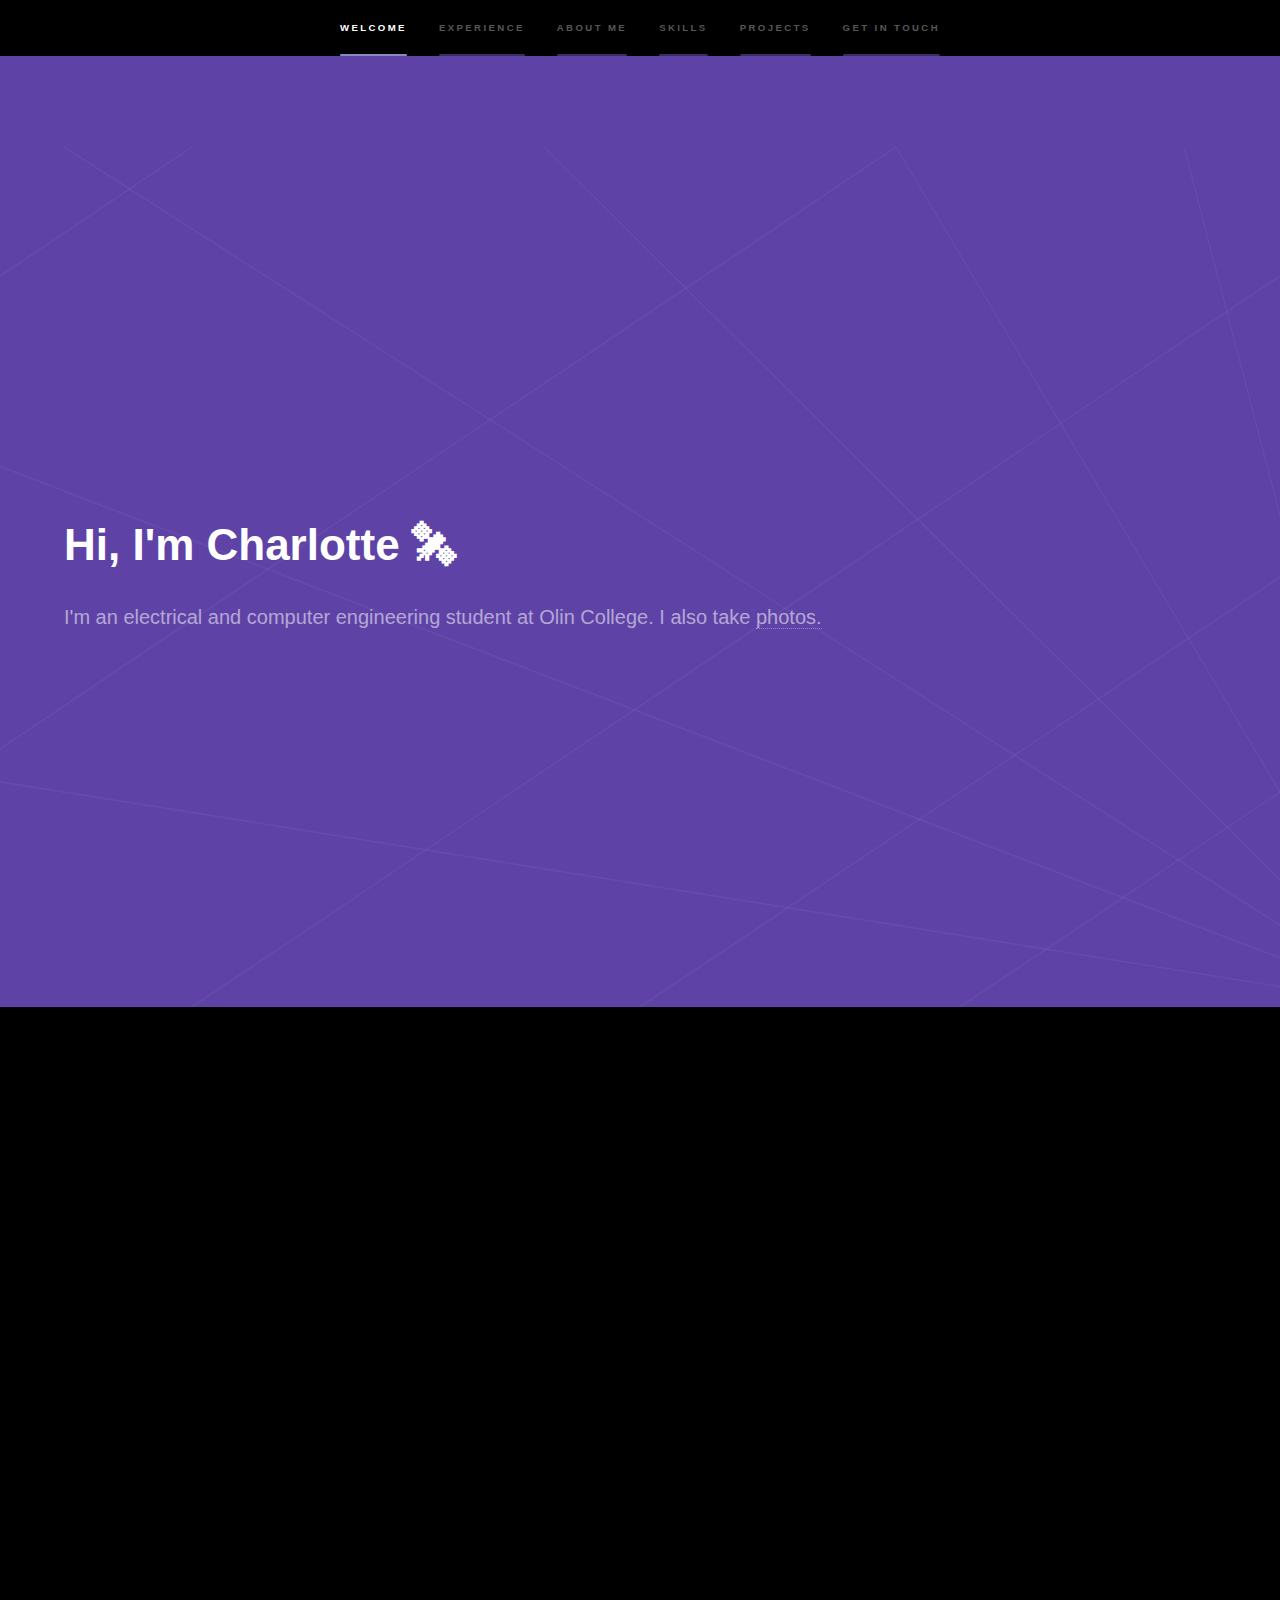
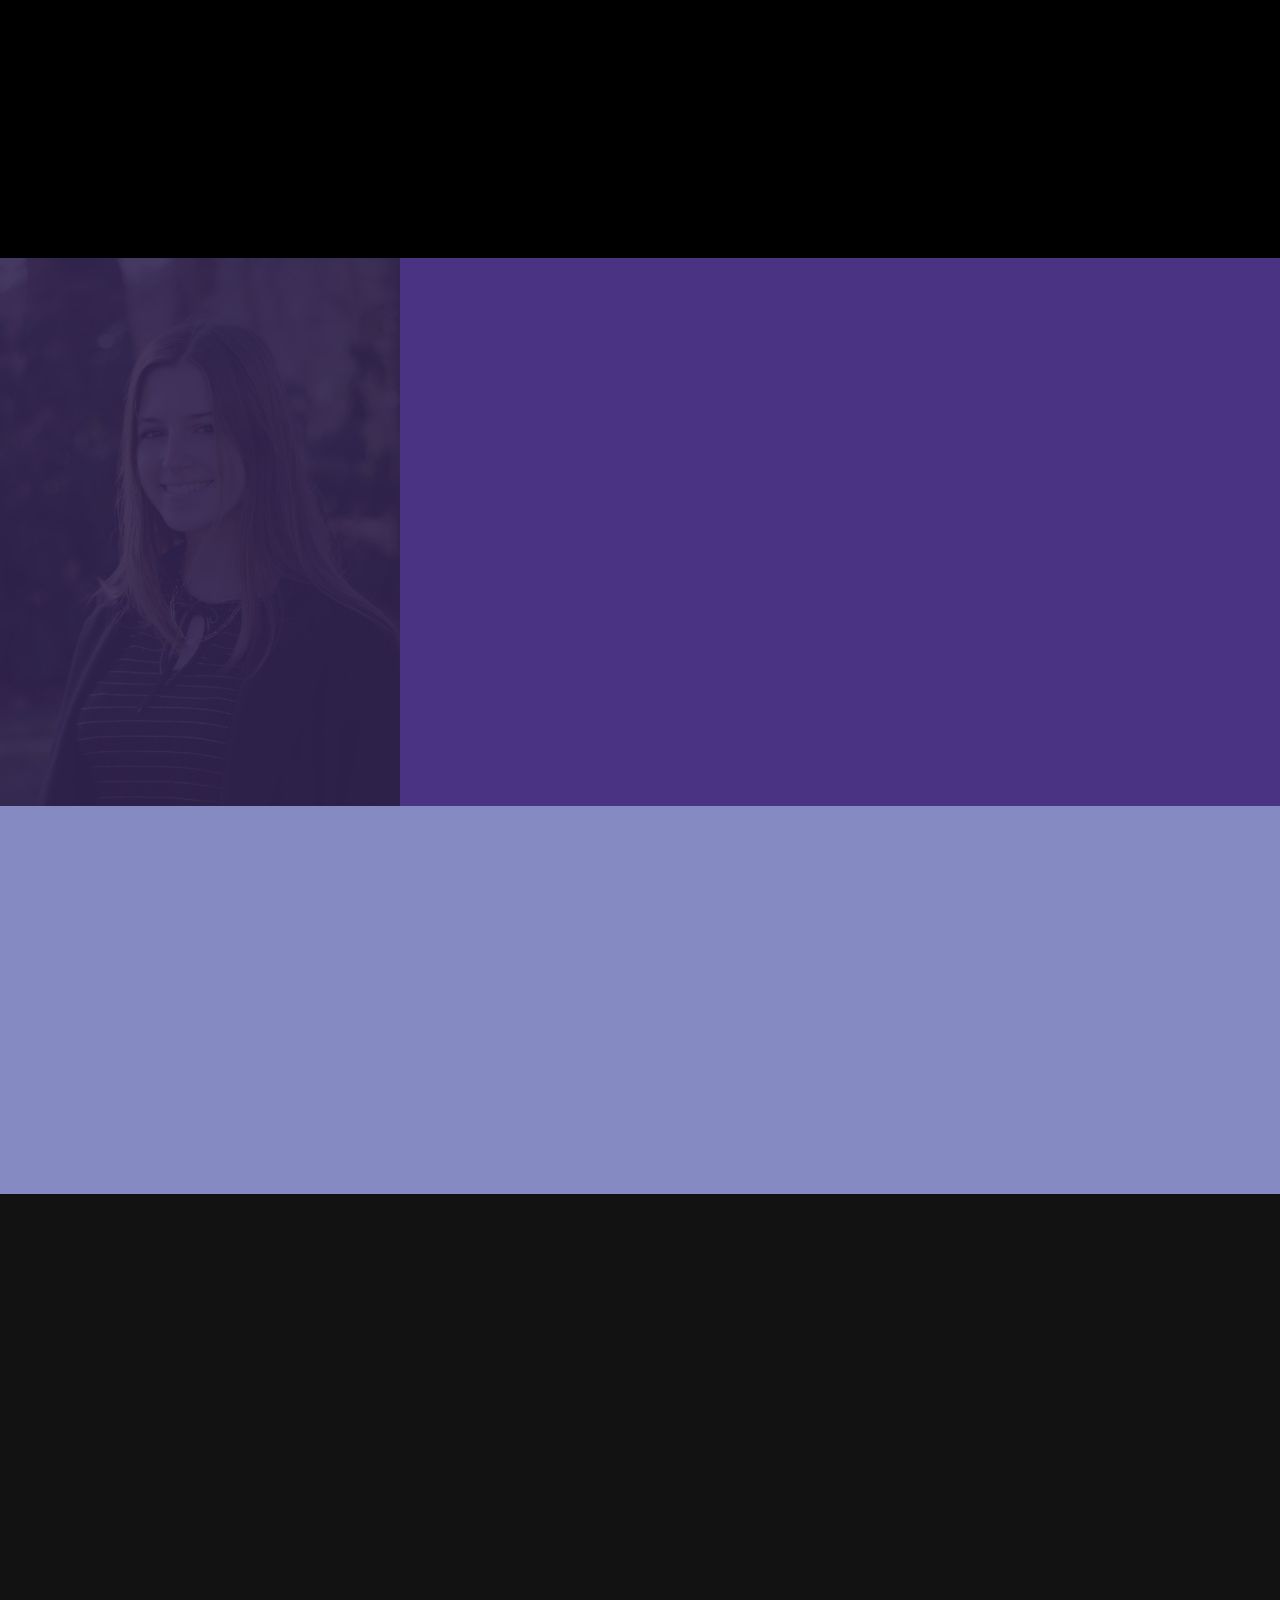
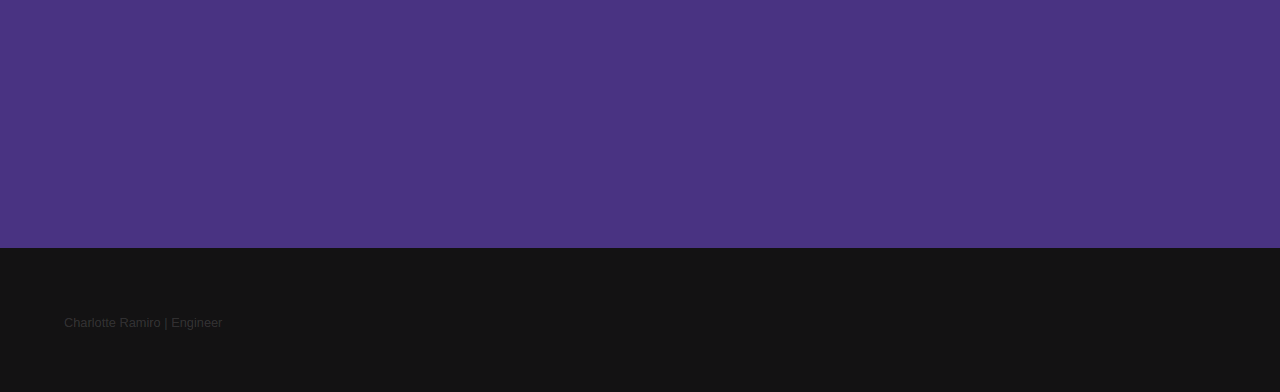
<file: index.html>
<!DOCTYPE HTML>

<!-- TODO
- add new projects
	- dispraille
	- FCC
	- Follow my STEP Journey?
- Remove old projects
- Restructure projects page
- Update resume file -->

<html>
	<head>
		<title>Charlotte Ramiro de Huelbes</title>
		<meta charset="utf-8" />
		<meta name="viewport" content="width=device-width, initial-scale=1, user-scalable=no" />
		<link rel="stylesheet" href="assets/css/main.css" />
		<noscript><link rel="stylesheet" href="assets/css/noscript.css" /></noscript>
	</head>
	<body class="is-preload">
		<!-- Header -->
		<header id="header">
			<a href="index.html" class="title">Charlotte Ramiro</a>
			<nav>
				<ul>
					<li><a href="index.html" class="active">Home</a></li>
					<li><a href="projects.html">Projects</a></li>
					<li><a href="https://cramirophoto.myportfolio.com">Photography</a></li>
				</ul>
			</nav>
		</header>

		<!-- Sidebar -->
			<section id="sidebar">
				<div class="inner">
					<nav>
						<ul>
							<li><a href="#intro">Welcome</a></li>
							<li><a href="#experience">Experience</a></li>
							<li><a href="#aboutme">About me</a></li>
							<li><a href="#skills">Skills</a></li>
							<li><a href="#projects">Projects</a></li>
							<li><a href="#contact">Get in Touch</a></li>
						</ul>
					</nav>
				</div>
			</section>

		<!-- Wrapper -->
			<div id="wrapper">

				<!-- Intro -->
					<section id="intro" class="wrapper style1 fullscreen fade-up">
						<div class="inner">
							<h1>Hi, I'm Charlotte 🛰 </h1>
							<p>I'm an electrical and computer engineering student at Olin College. I also take <a href="https://cramirophoto.myportfolio.com">photos.</a></p>

						</div>
					</section>

				<!-- Experience -->
				<section id="experience" class="wrapper style3-alt fade-up">
					<div class="inner">
						<h2>Experience</h2>
						<div class="features">
							<section>
								<span class="icon solid major fa-rocket"></span>
								<h3>Satellite Researcher @ OSSTP</h3>
								<p><b>2 years</b> <br> Antenna control unit project lead, EPFD software researcher, FCC open-source data scraper developer. Supported by the Massachusetts Space Grant Undergraduate Research Award.</p>
							</section>
							<section>
								<span class="icon solid major fa-code"></span>
								<h3>Software Design Course Assistant</h3>
								<p><b>8 months</b> <br> Help students debug their code and understand software design concepts. I also provide feedback on assignments and projects and work with students to make improvements.</p>
							</section>
							<section>
								<span class="icon solid major fa-cog"></span>
								<h3>Electrical Engineering Intern @ SENER Aerospace</h3>
								<p><b>2 months</b> <br> Designed functional and electrical testing procedures for SIROM robotic power
										transfer mechanism with CAN Bus system, programmed Python GUI for SIROM control, selected components for
										spaceflight projects.</p>
							</section>
							<section>
								<span class="icon solid major fa-desktop"></span>
								<h3>Academic Resource Co-Designer</h3>
								<p><b>1+ years</b> <br> Used skills in time management and organization to advise students in managing their teams, schedules, classes, and homework. </p>
							</section>
						</div>
						<ul class="actions">
							<li><a href="documents/resume.pdf" class="button">Resume</a></li>
						</ul>
					</div>
				</section>

				<!-- About Me -->
					<section id="aboutme" class="wrapper style1-alt spotlights">
						<section>
							<a href="#" class="image"><img src="images/Prof_photo.jpg" alt="" data-position="center center" /></a>
							<div class="content">
								<div class="inner">
									<h2>About Me</h2>
									<p> Hi, I'm Charlotte. I'm currently pursuing a <b>B.S. in Electrical and Computer Engineering</b> from Olin College of 
										Engineering, a small and unique institution in Massachusetts. <br> <br>
										
										Outside of my classes, I do satellite research with 
										the <b><a href="http://osstp.org">Olin Satellite and Spectrum Technology and Policy</a></b> (OSSTP) group with the vision of creating a safe and 
										sustainable space environment for generations to come. I was project lead for an antenna control unit and am
										a part of the team developing equivalent power-flux density (EPFD) software. I am also an <b>Academic Resource Co-Designer</b> 
										and <b>course assistant for the Software Design class</b> at Olin. In the past, I've also worked as an <b>Electrical Engineering Intern</b> for
										<a href="https://www.aeroespacial.sener/en">SENER Aerospace</a> as well as a <b>Web Developer</b> and photographer at <a href="https://www.kyaroassistive.org">Kyaro Assistive Tech</a>.<br><br>

										In my free time, I can be found <a href=https://cramirophoto.myportfolio.com>taking photos</a>, getting lost in my favourite book, or practicing with the
										<a href="https://www.youtube.com/channel/UCEqhX69gIfvzkLThdgzfKaA">Olin Fire Arts Club</a>. 
									
									</p>
									
								</div>
							</div>
						</section>
					</section>

				

				<!-- Skills -->
					<section id="skills" class="wrapper style3 fade-up">
						<div class="inner">
							<h2>Skills</h2>
							<div class="split style1">
								
								<section>
									<div class="col-6 col-12-medium">
										<ul class="alt">
											<li><b>Software development:</b> Python, C++, Go, git, MATLAB, Arduino, SystemVerilog, JavaScript, CSS, HTML, bash</li>
											<li><b>Applications:</b> Adobe Suite, Microsoft Office Suite, Altium, VSCode</li>
											<li><b>Languages:</b> Spanish (fluent), English (fluent), Japanese (basic), Swahili (basic)</li>
											<li><b>Soft skills:</b> Collaboration, organization, project management, teamwork, leadership</li>
										</ul>
									</div>
								</section>
								<section>
									<h3>Relevant Courses</h3>
									<div class="col-6 col-12-medium">
										<ul>
											<li>Software Design</li>
											<li>Computer Architecture</li>
											<li>Intro. to Microelectronic Circuits</li>
											<li>Discrete Mathematics</li>
											<li>Data Structures and Algorithms</li>
											<li>Larger-scale Software Design</li>
										</ul>
									</div>
								</section>
							</div>
						</div>
					</section>

					<!-- Projects -->
					<section id="projects" class="wrapper style2 fade-up">
						<div class="inner">
							<h2>Projects</h2>
							<div class="features">

								<!-- Dispraille -->
								<section id="dispraille" style="width: 100%;">
									<span class="icon solid major fa-braille"></span>
									<h3>Portable OCR to Tactile Braille Display</h3>
									<h4>Dispraille</h4>
										<span>
											Dispraille is a module that uses optical character recognition (OCR) software to detect text around its user and convert it
											to braille using a 6-pin tactile interface. By placing a finger on the 3x2 matrix on the top of Dispraille, deafblind users
											can choose to read the text around them through a quick letter-by-letter run-through. We built this for the 2023 MakeHarvard
											make-a-thon, and for extra challenge, we chose to limit pourselves in making this project with only the materials that
											MakeHarvard provided. This qualified us to enter in the MakeHarvard Original category, for which we won the top prize.
											<br><br>
											I worked mainly on the software side of the project, creating the Arduino firmware and collaborating with my teammate on
											programming the OCR software. I also worked on the electrical design and manufacturing of the physical mechanism. 
											<br><br>

											<ul class="actions">
												<li><a href="https://github.com/cramirodehuelbes/dispraille/" target="_blank" rel="noopener noreferrer" class="button">See GitHub</a></li>
											</ul>
										</span>
								</section>
								
								<hr>

								<!-- Coffee -->
								<section id="coffee" style="width: 100%;">
									<span class="icon solid major fa-coffee"></span>
									<h3>Coffee Making Robot</h3>
									<h4>BaristaBot</h4>
										<span>
											BaristaBot is a machine with integrated mechanical, electrical, and software components with the goal of 
											making and showing the process of making coffee. This was a 6-week project for my Principles of Integrated
											Engineering class, where I took a lead role in project management, electrical design and power management, 
											as well as website development. <br><br>
											
											Our machine used a three-tiered rotational design where the user would place
											the cup on the bottom tier and a servo-powered platform would rotate it through four stations: creamer dispensing,
											sugar dispensing, and coffee dispensing. In between the sugar and coffee dispensing stations, water was brought
											to a boil through an induction coil and passed through a filter where the Bot has dispensed coffee grounds. 
											The user can choose if they want creamer and sugar through a touch-screen user interface that activates and deactivates
											the dispensing.
										</span>
										<br>
										<br>
										<ul class="actions">
											<li><a href="https://olincollege.github.io/pie-2021-03/BaristaBot/" target="_blank" rel="noopener noreferrer" class="button">Visit Website</a></li>
										</ul>
								</section>

								<hr>

								<!-- PlatFrogs -->
								<section id="platfrogs" style="width: 100%;">
									<span class="icon solid major fa-gamepad"></span>
									<h3>Frog-themed Platformer Game</h3>
									<h4>Platfrogs</h4>
										<span>
											Platfrogs is a classic vertical platformer game where the main character is a frog whose main goal is
											to soar to the skies. The aim of this project was to create a frog-themed vertical platformer game using 
											the model-view-controller method of game design. <br><br>

											My partner and I decided to do this type of project because platformers are very nostalgic and familiar 
											to us, and we wanted to look further into how one was programmed. Furthermore, we both think frogs are quite 
											cute and since they're known for hopping, we thought they would be the perfect protagonists. We also wanted 
											to gain some familiarity with the PyGame library, and we knew that creating a platfromer game would be a 
											great way to explore its features.
										</span>
									<br>
									<br>
									<ul class="actions">
										<li><a href="https://olincollege.github.io/PlatFrogerGame/" target="_blank" rel="noopener noreferrer" class="button">Visit Website</a></li>
									</ul>
								</section>

							</div>
							<ul class="actions">
								<li><a href="projects.html" class="button">See More</a></li>
							</ul>
						</div>
					</section>

					<!-- Contact me -->
					<section id="contact" class="wrapper style1-alt fade-up">
						<div class="inner">
							<h2>Get in touch</h2>
							<div class="split style1">
								<section>
									<form method="post" action="#">
										<div class="fields">
											<div class="field half">
												<label for="name">Name</label>
												<input type="text" name="name" id="name" />
											</div>
											<div class="field half">
												<label for="email">Email</label>
												<input type="text" name="email" id="email" />
											</div>
											<div class="field">
												<label for="message">Message</label>
												<textarea name="message" id="message" rows="5"></textarea>
											</div>
										</div>
										<ul class="actions">
											<li><a href="" class="button submit">Send Message</a></li>
										</ul>
									</form>
								</section>
								<section>
									<ul class="contact">
										<li>
											<h3>Address</h3>
											<span>1000 Olin Way<br />
											Needham, MA 02492<br />
											USA</span>
										</li>
										<li>
											<h3>Email</h3>
											<a href="#">cramirodehuelbes@olin.edu</a>
										</li>
										<li>
											<h3>Phone</h3>
											<span>(781) 366-5485</span>
										</li>
										<li>
											<h3>Social</h3>
											<ul class="icons">
												<li><a href="https://github.com/cramirodehuelbes" class="icon brands fa-github"><span class="label">GitHub</span></a></li>
												<li><a href="https://cramirophoto.myportfolio.com" class="icon solid fa-camera-retro"><span class="label">Instagram</span></a></li>
												<li><a href="https://www.linkedin.com/in/charlotteramiro/" class="icon brands fa-linkedin-in"><span class="label">LinkedIn</span></a></li>
											</ul>
										</li>
									</ul>
								</section>
							</div>
						</div>
					</section>

			</div>

		<!-- Footer -->
			<footer id="footer" class="wrapper style2">
				<div class="inner">
					<ul class="menu">
						<li>Charlotte Ramiro | Engineer</li></li>
					</ul>
				</div>
			</footer>

		<!-- Scripts -->
			<script src="assets/js/jquery.min.js"></script>
			<script src="assets/js/jquery.scrollex.min.js"></script>
			<script src="assets/js/jquery.scrolly.min.js"></script>
			<script src="assets/js/browser.min.js"></script>
			<script src="assets/js/breakpoints.min.js"></script>
			<script src="assets/js/util.js"></script>
			<script src="assets/js/main.js"></script>

	</body>
</html>
</file>
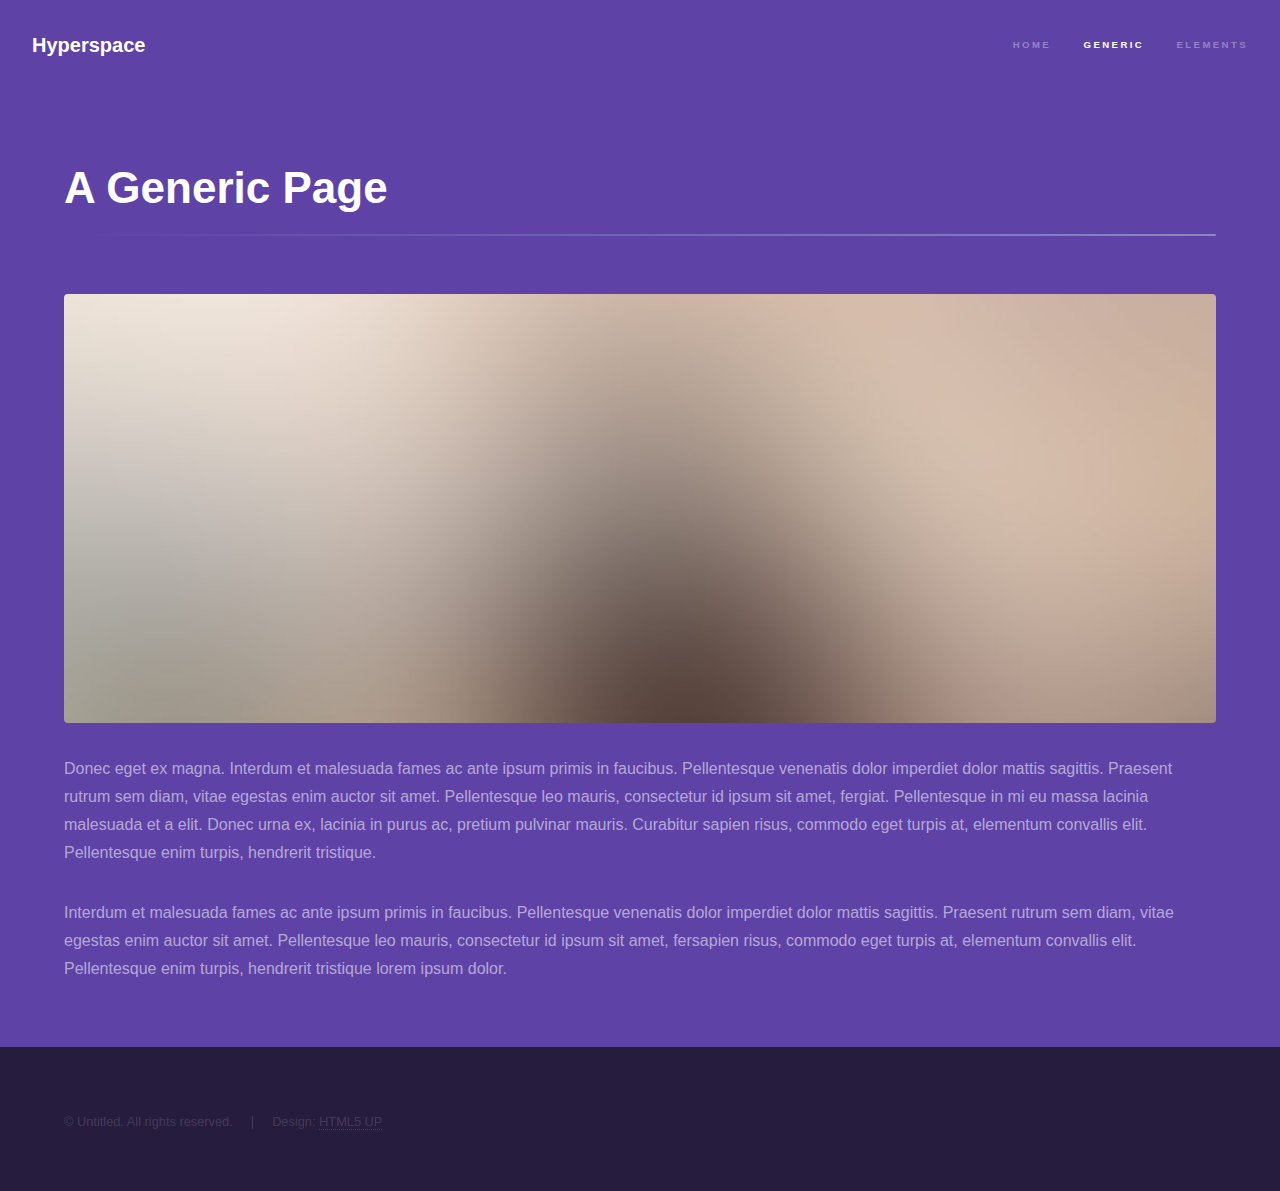
<file: generic.html>
<!DOCTYPE HTML>

<html>
	<head>
		<title>Generic page</title>
		<meta charset="utf-8" />
		<meta name="viewport" content="width=device-width, initial-scale=1, user-scalable=no" />
		<link rel="stylesheet" href="assets/css/main.css" />
		<noscript><link rel="stylesheet" href="assets/css/noscript.css" /></noscript>
	</head>
	<body class="is-preload">

		<!-- Header -->
			<header id="header">
				<a href="index.html" class="title">Hyperspace</a>
				<nav>
					<ul>
						<li><a href="index.html">Home</a></li>
						<li><a href="generic.html" class="active">Generic</a></li>
						<li><a href="elements.html">Elements</a></li>
					</ul>
				</nav>
			</header>

		<!-- Wrapper -->
			<div id="wrapper">

				<!-- Main -->
					<section id="main" class="wrapper">
						<div class="inner">
							<h1 class="major">A Generic Page</h1>
							<span class="image fit"><img src="images/pic04.jpg" alt="" /></span>
							<p>Donec eget ex magna. Interdum et malesuada fames ac ante ipsum primis in faucibus. Pellentesque venenatis dolor imperdiet dolor mattis sagittis. Praesent rutrum sem diam, vitae egestas enim auctor sit amet. Pellentesque leo mauris, consectetur id ipsum sit amet, fergiat. Pellentesque in mi eu massa lacinia malesuada et a elit. Donec urna ex, lacinia in purus ac, pretium pulvinar mauris. Curabitur sapien risus, commodo eget turpis at, elementum convallis elit. Pellentesque enim turpis, hendrerit tristique.</p>
							<p>Interdum et malesuada fames ac ante ipsum primis in faucibus. Pellentesque venenatis dolor imperdiet dolor mattis sagittis. Praesent rutrum sem diam, vitae egestas enim auctor sit amet. Pellentesque leo mauris, consectetur id ipsum sit amet, fersapien risus, commodo eget turpis at, elementum convallis elit. Pellentesque enim turpis, hendrerit tristique lorem ipsum dolor.</p>
						</div>
					</section>

			</div>

		<!-- Footer -->
			<footer id="footer" class="wrapper alt">
				<div class="inner">
					<ul class="menu">
						<li>&copy; Untitled. All rights reserved.</li><li>Design: <a href="http://html5up.net">HTML5 UP</a></li>
					</ul>
				</div>
			</footer>

		<!-- Scripts -->
			<script src="assets/js/jquery.min.js"></script>
			<script src="assets/js/jquery.scrollex.min.js"></script>
			<script src="assets/js/jquery.scrolly.min.js"></script>
			<script src="assets/js/browser.min.js"></script>
			<script src="assets/js/breakpoints.min.js"></script>
			<script src="assets/js/util.js"></script>
			<script src="assets/js/main.js"></script>

	</body>
</html>
</file>
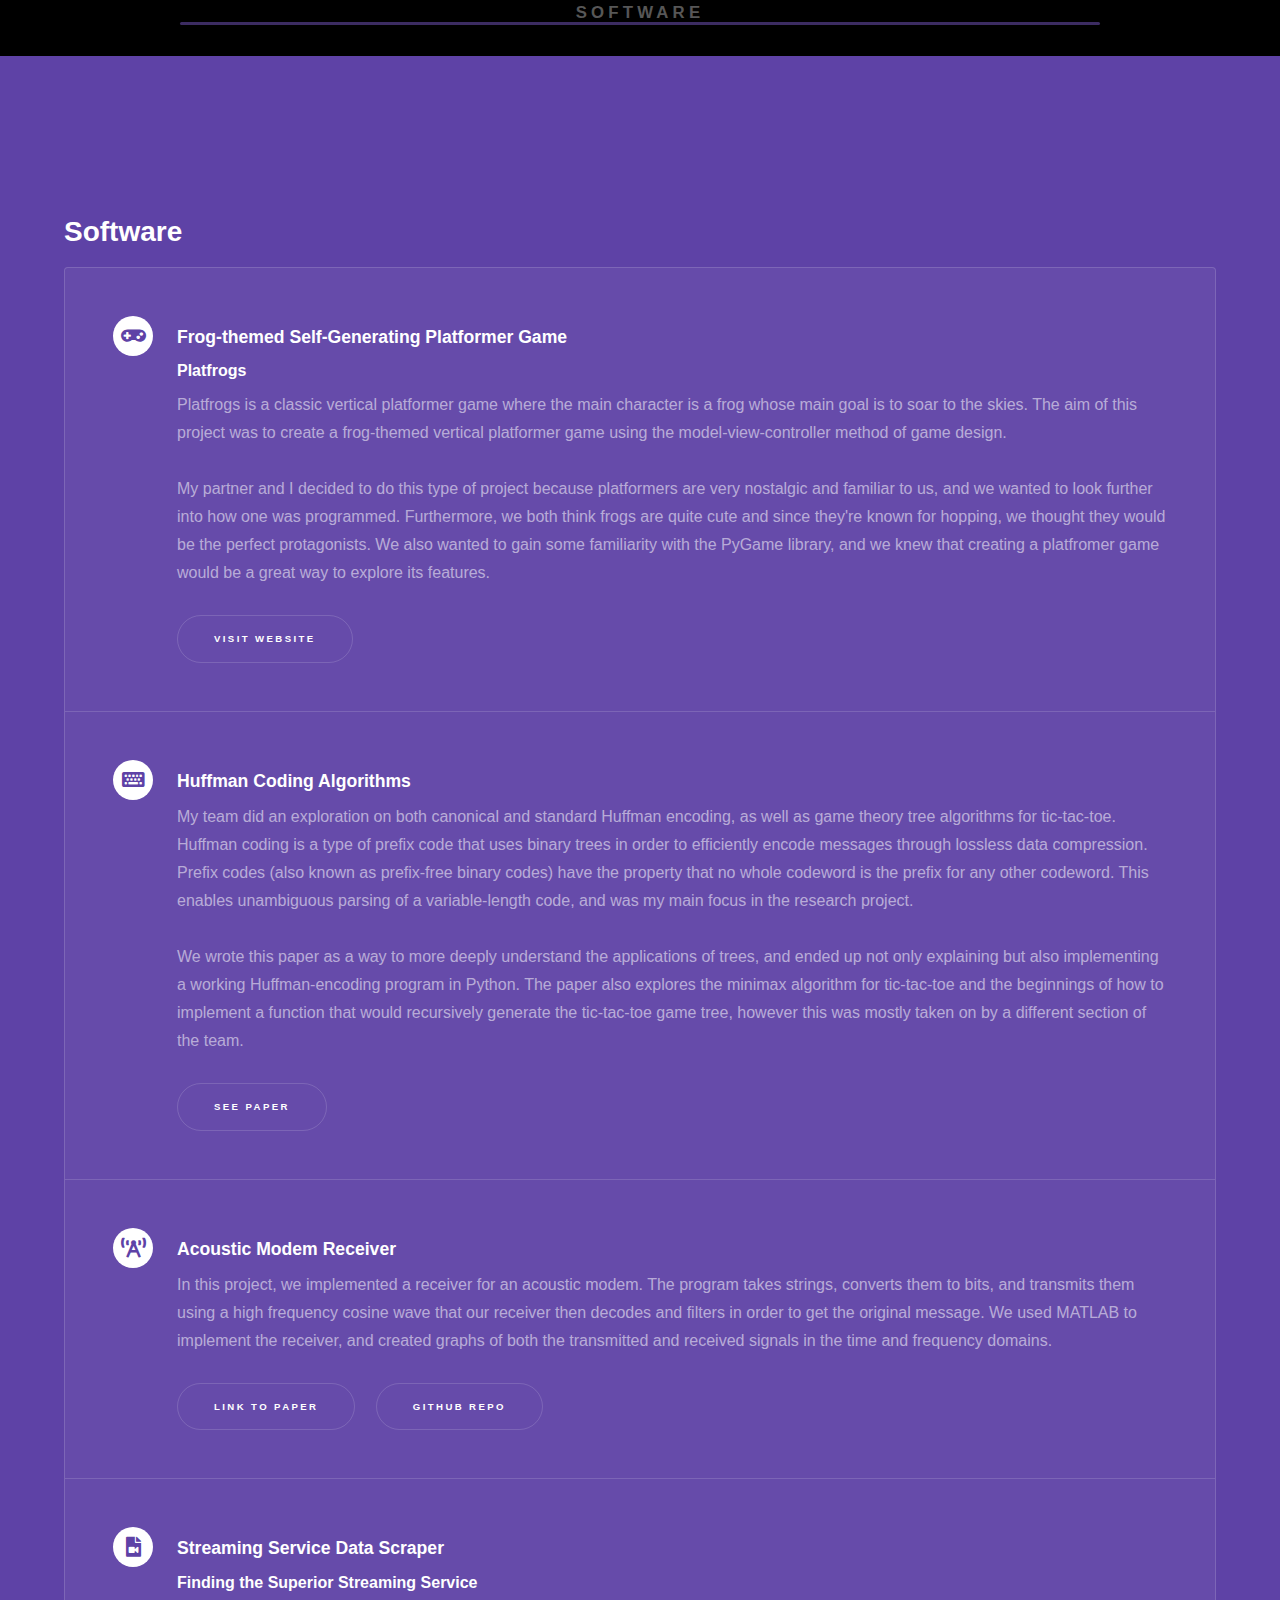
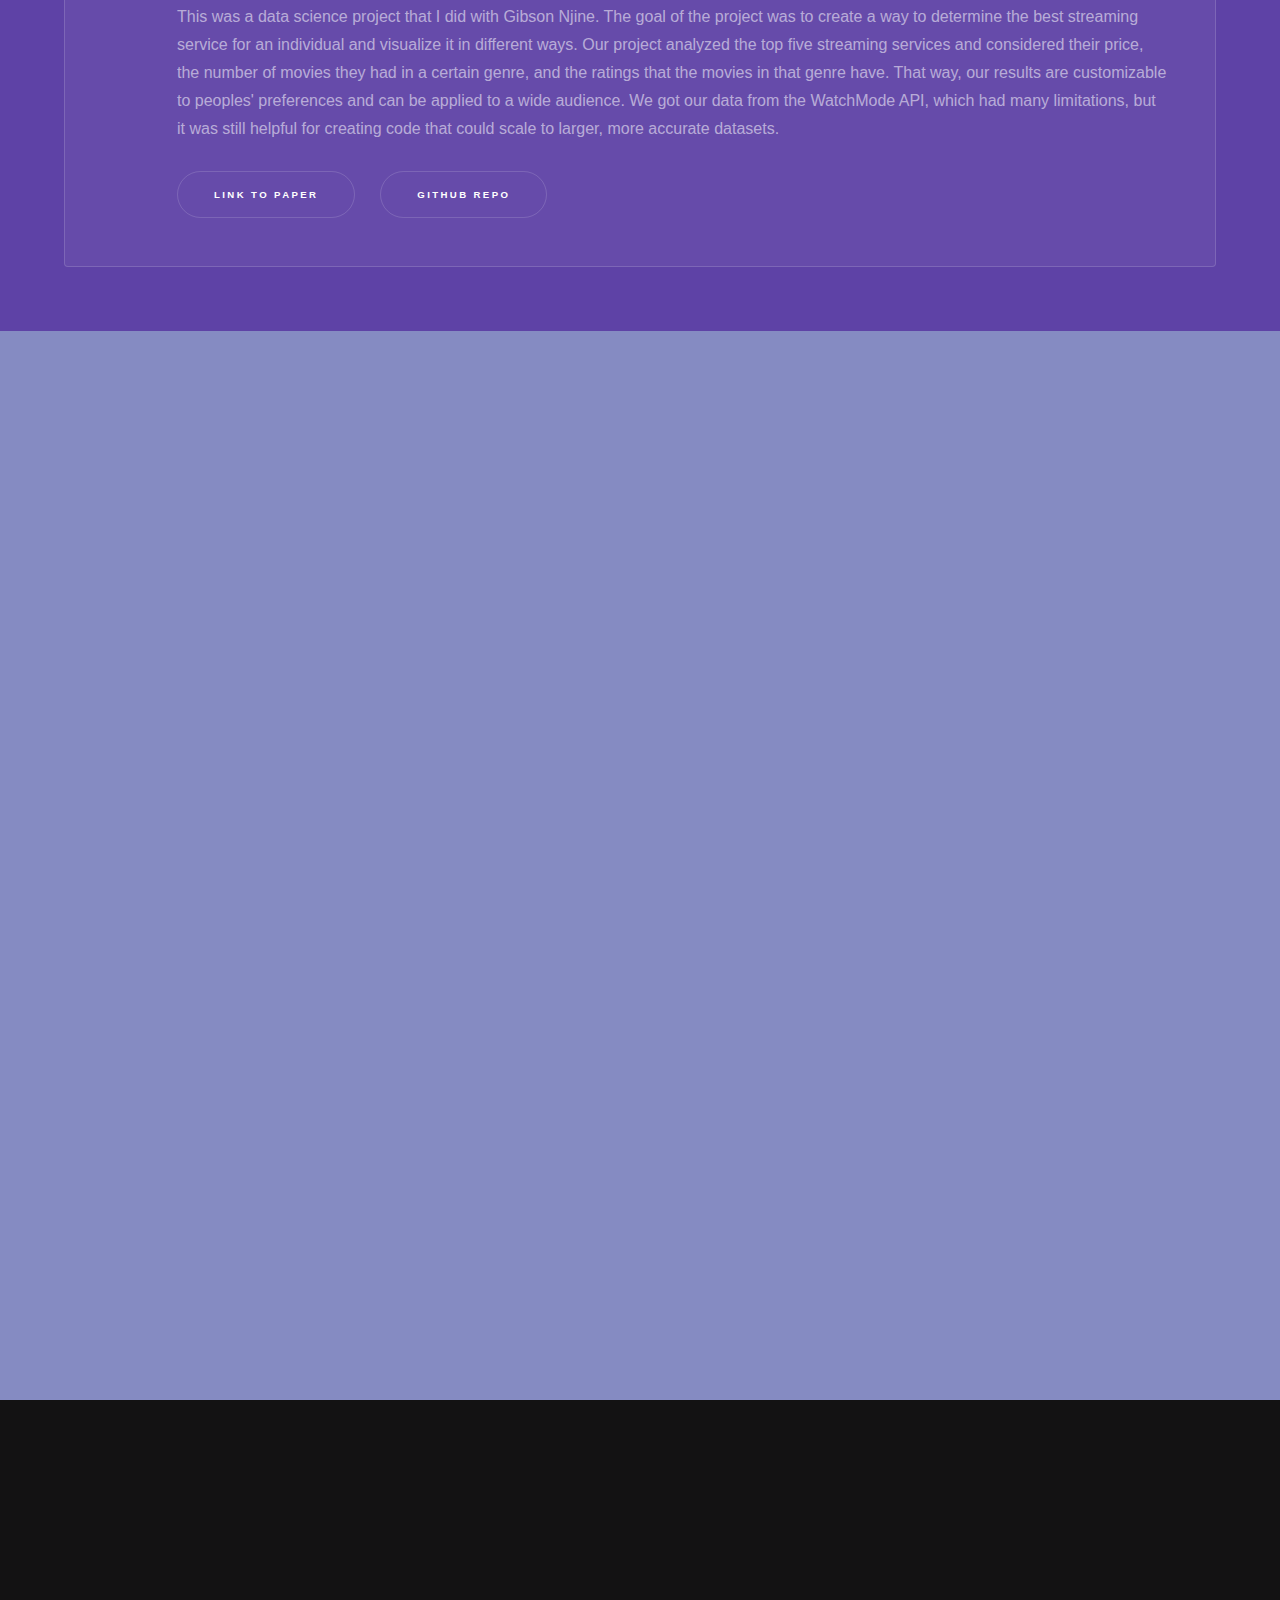
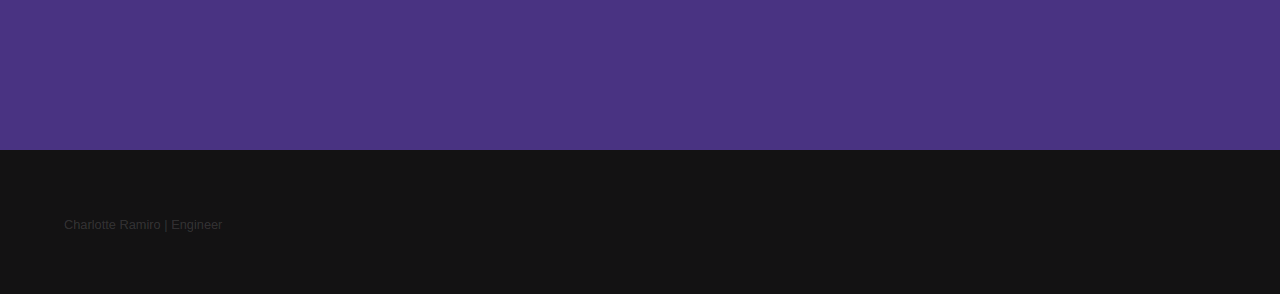
<file: projects.html>
<!DOCTYPE HTML>
<html>
	<head>
		<title>Charlotte Ramiro</title>
		<meta charset="utf-8" />
		<meta name="viewport" content="width=device-width, initial-scale=1, user-scalable=no" />
		<link rel="stylesheet" href="assets/css/main.css" />
		<noscript><link rel="stylesheet" href="assets/css/noscript.css" /></noscript>
	</head>
	<body class="is-preload">

			<!-- Header -->
            <header id="header">
                <a href="index.html" class="title">Charlotte Ramiro</a>
                <nav>
                    <ul>
                        <li><a href="index.html">Home</a></li>
                        <li><a href="generic.html" class="active">Projects</a></li>
                        <li><a href="https://cramirophoto.myportfolio.com">Photography</a></li>
                    </ul>
                </nav>
            </header>

			<!-- Sidebar -->
			<section id="sidebar">
				<div class="inner">
					<nav>
						<h2 style="text-align: center;"><a href="#Software">Software</a></h2>
						<ul>
							<li><a href="#platfrogs">Self-Generating Game</a></li>
							<li><a href="#trees">Huffman Coding Algorithm</a></li>
							<li><a href="#modem">Acoustic Modem Receiver</a></li>
                            <li><a href="#streaming">Streaming Service Data Scraper</a></li>
						</ul>

                        <h2 style="text-align: center;"><a href="#Electrical">Electrical</a></h2>
						<ul>
							<li><a href="#baristabot">BaristaBot</a></li>
							<li><a href="#circuits">Current-Mirror Differential Amplifier</a></li>
						</ul>

						<h2 style="text-align: center;"><a href="#Research">Research</a></h2>
						<ul>
							<li><a href="#acu">Antenna Control Unit</a></li>
							<li><a href="#epfd">Equivalent Power Flux Density</a></li>
						</ul>

						<h2 style="text-align: center;"><a href="#Misc">Misc</a></h2>
						<ul>
                            <li><a href="#skatemate">SkateMate</a></li> 
							<li><a href="#ocr">Optical Character Recognition</a></li> 
							<li><a href="#hopper">Bio-Inspired Hopper</a></li> 
                        </ul>
					</nav>
				</div>
			</section>

		
			<div id="wrapper">

				
				<!-- Software -->
				<section id="Software" class="wrapper style1 fade-up">
					<div class="inner">
						<h2>Software</h2>
						<div class="features"><!-- PlatFrogs -->
                            <section id="platfrogs" style="width: 100%;">
                                <span class="icon solid major fa-gamepad"></span>
                                <h3>Frog-themed Self-Generating Platformer Game</h3>
                                <h4>Platfrogs</h4>
                                    <span>
                                        Platfrogs is a classic vertical platformer game where the main character is a frog whose main goal is
                                        to soar to the skies. The aim of this project was to create a frog-themed vertical platformer game using 
                                        the model-view-controller method of game design. <br><br>

                                        My partner and I decided to do this type of project because platformers are very nostalgic and familiar 
                                        to us, and we wanted to look further into how one was programmed. Furthermore, we both think frogs are quite 
                                        cute and since they're known for hopping, we thought they would be the perfect protagonists. We also wanted 
                                        to gain some familiarity with the PyGame library, and we knew that creating a platfromer game would be a 
                                        great way to explore its features.
                                    </span>
                                <br>
                                <br>
                                <ul class="actions">
                                    <li><a href="https://olincollege.github.io/PlatFrogerGame/" target="_blank" rel="noopener noreferrer" class="button">Visit Website</a></li>
                                </ul>
                            </section>

							<hr>

							<!-- Huffman codes -->
                            <section id="trees" style="width: 100%;">
                                <span class="icon solid major fa-keyboard"></span>
                                <h3>Huffman Coding Algorithms</h3>
                                    <span>
                                        My team did an exploration on both canonical and standard Huffman encoding, as well as game theory tree algorithms for tic-tac-toe. 
										Huffman coding is a type of prefix code that uses binary trees in order to efficiently encode messages through lossless data compression. 
										Prefix codes (also known as prefix-free binary codes) have the property that no whole codeword is the prefix for any
                                        other codeword. This enables unambiguous parsing of a variable-length code, and was my main focus in the research project.
                                        <br><br>
                                        We wrote this paper as a way to more deeply understand the applications of trees, and 
                                        ended up not only explaining but also implementing a working Huffman-encoding program in Python. The paper also explores 
                                        the minimax algorithm for tic-tac-toe and the beginnings of how to implement a function that would recursively 
                                        generate the tic-tac-toe game tree, however this was mostly taken on by a different section of the team. 
                                        <br><br>
                                        <ul class="actions">
                                            <li><a href="./documents/trees.pdf" target="_blank" rel="noopener noreferrer" class="button">See paper</a></li>
                                        </ul>
                                    </span>
                            </section>


							<hr>

							<!-- Acoustic Modem -->
							<section id="modem" style="width: 100%;">
                                <span class="icon solid major fa-broadcast-tower"></span>
                                <h3>Acoustic Modem Receiver</h3>
                                    <span>
                                       In this project, we implemented a receiver for an acoustic modem. The program takes strings, converts 
									   them to bits, and transmits them using a high frequency cosine wave that our receiver then decodes and filters 
									   in order to get the original message. We used MATLAB to implement the receiver, and created graphs of both the
									   transmitted and received signals in the time and frequency domains.
                                    </span>
                                <br>
                                <br>
                                <ul class="actions">
                                    <li><a href="documents/modem.pdf" target="_blank" rel="noopener noreferrer" class="button">Link to Paper</a>&emsp; <a href="https://github.com/lila-smith/acoustic-modem" target="_blank" rel="noopener noreferrer" position="relative" class="button">GitHub Repo</a></li>
                                </ul>
                            </section>

							<hr>

							<!-- Streaming Services -->
							<section id="streaming" style="width: 100%;">
								<span class="icon solid major fa-file-video"></span> 
								<h3>Streaming Service Data Scraper</h3>
								<h4>Finding the Superior Streaming Service</h4>
									<span>
										This was a data science project that I did with Gibson Njine. The goal of the project was to create a way to determine
										the best streaming service for an individual and visualize it in different ways. Our project analyzed the top five 
										streaming services and considered their price, the number of movies they had in a certain genre, and the ratings that
										the movies in that genre have. That way, our results are customizable to peoples' preferences and can be applied to
										a wide audience. We got our data from the WatchMode API, which had many limitations, but it was still helpful for 
										creating code that could scale to larger, more accurate datasets.
									</span>
								<br>
								<br>
								<ul class="actions">
									<li>  <a href="https://github.com/olincollege/superior-streaming-service/blob/main/superior-movie-service.ipynb" target="_blank" rel="noopener noreferrer" position="relative" class="button">Link to Paper</a> &emsp; <a href="https://github.com/olincollege/superior-streaming-service" target="_blank" rel="noopener noreferrer" position="relative" class="button">GitHub Repo</a></li>
								</ul>
							</section>
						</div>
				</section>
                
                <!-- Electrical -->
				<section id="Electrical" class="wrapper style3 fade-up">
					<div class="inner">
						<h2>Electrical</h2>
						<div class="features">

							<!-- BaristaBot -->
							<section id="baristabot" style="width: 100%;">
								<span class="icon solid major fa-coffee"></span>
									<h3>Coffee Making Robot</h3>
									<h4>BaristaBot</h4>
										<span>
											BaristaBot is a machine with integrated mechanical, electrical, and software components with the goal of 
											making and showing the process of making coffee. This was a 6-week project for my Principles of Integrated
											Engineering class, where I took a lead role in project management, electrical design and power management, 
											as well as website development. <br><br>
											
											Our machine used a three-tiered rotational design where the user would place
											the cup on the bottom tier and a servo-powered platform would rotate it through four stations: creamer dispensing,
											sugar dispensing, and coffee dispensing. In between the sugar and coffee dispensing stations, water was brought
											to a boil through an induction coil and passed through a filter where the Bot has dispensed coffee grounds. 
											The user can choose if they want creamer and sugar through a touch-screen user interface that activates and deactivates
											the dispensing.
										</span>
										<br>
										<br>
										<ul class="actions">
											<li><a href="https://olincollege.github.io/pie-2021-03/BaristaBot/" target="_blank" rel="noopener noreferrer" class="button">Visit Website</a></li>
										</ul>
							</section>

							<hr>

							<!-- Circuits -->
							<section id="circuits" style="width: 100%;">
								<span class="icon solid major fa-tachometer-alt"></span>
								<h3>Current Mirror Differential Amplifier Analysis</h3>
									<span>
										Through a series of three experiments, we explored the characteristics of a current mirror differential 
										amplifier circuit and compared them to a simple differential amplifier. The first experiment explored the
										voltage-transfer circuit characteristics with different values of inverting input. In the second experiment, we extracted
										the incremental transconductance, output resistance, and gain by sweeping the noninverting input around the
										inverting input in fine increments. Finally, in the third experiment we configrued the amplifier as a unity-gain
										follower with a 1nF capacitor between the amplifier output and ground. We then tested this circuit with both a small
										and large-amplitude wave as the input, and measured the output and gain for both step types.
									</span>
									<br>
									<br>
									<ul class="actions">
										<li><a href="documents/diffamp.pdf" target="_blank" rel="noopener noreferrer" class="button">Link to Paper</a></li>
									</ul>
							</section>
						</div>
				</section>


				<!-- Research -->
				<section id="Research" class="wrapper style2 fade-up">
					<div class="inner">
						<h2>Research</h2>
						<div class="features">

							<!-- Lead ACU -->
							<section id="acu" style="width: 100%;">
								<span class="icon solid major fa-satellite-dish"></span>
								<h3>Antenna Control Unit (ACU)</h3>
								<h4>Project Lead</h4>
									<span>
										The ACU was originally a senior capstone project that was taken in by the OSSTP group after they graduated.
										My team is now further developing this antenna to track satellites, demodulate their signals, and allow for remote control through
										a user interface. Unfortunately there is not much more I can say about this due to confidentiality agreements.<br>
									</span>
									<br>
							</section>

							<hr>

							<!-- epfd -->
							<section id="epfd" style="width: 100%;">
								<span class="icon solid major fa-satellite"></span>
								<h3>Equivalent Power Flux Density Research</h3>
									<span>
										My team is researching and developing equivalent power flux density (EPFD) software in MATLAB in order to quantify 
										interference from NGSO satellite communications systems into GSO satellite networks and Earth stations. 
										Unfortunately there is not much more I can say about this due to confidentiality agreements. <br>
									</span>
								<br>
								<!-- <br>
								<ul class="actions">
									<li><a href="./documents/project_epfd.pdf" target="_blank" rel="noopener noreferrer" class="button">LINK TO PAPER TEMP</a></li>
								</ul> -->
							</section>
						</div>
				</section>

				<!-- Misc -->
				<section id="Misc" class="wrapper style1-alt fade-up">
					<div class="inner">
						<h2>Miscellaneous</h2>
						<div class="features">

							<!-- SkateMate -->
							<section id="skatemate" style="width: 100%;">
								<span class="icon solid major fa-skating"></span>
								<h3>Fourier tech for ice skating performance</h3>
								<h4>SkateMate</h4>
									<span>
									For this project, we used Fourier analysis methods in order to create a framework for software that 
									can act as a digital coach for people learning to ice skate. We collected the data by attaching a phone with
									an accelerometer to the foot of multiple test subjects, and collecting acceleration data from them as they skated.
									We then took the discrete Fourier transform of the periodic data in all three directions and analyzed the difference
									between beginner, intermediate, and advanced skaters in order to extract trends in more vs. less experienced skaters.
									</span>
								<br>
								<br>
								<ul class="actions">
									<li> <a href="https://sites.google.com/view/skatemate/home" target="_blank" rel="noopener noreferrer" position="relative" class="button">Link to Website</a></li>
								</ul>
							</section>

                            <hr>

							<!-- Handwriting Recognition -->
							<section id="ocr" style="width: 100%;">
								<span class="icon solid major fa-text-height"></span>
								<h3>Principal Component Analysis for Optical Character Recognition</h3>
								<h4>Handwriting Recognition</h4>
									<span>
										This report analyses the creation of a computer software capable of recognising
										characters from pictures and translating them into strings. We wrote the code to address and solve
										any problems that frequent travellers may have when travelling to other countries, or any issues that
										someone may have with translating non-digital text. Previously, in order to translate text, one would
										have to manually transcribe it into an app, which often became tedious and time-intensive. Using
										Principal Component Analysis, our system provides a viable alternative to this by automatically
										detecting text in images. 
									</span>
								<br>
								<br>
                                <a href="./documents/ocr.pdf" target="_blank" rel="noopener noreferrer" class="button">Link to Paper</a></li>
							
							</section>
							<!-- Hopper -->
							<section id="hopper" style="width: 100%;">
								<span class="icon solid major fa-bug"></span>
								<h3>Bio-Inspired Mechanical Hopper</h3>
								<h4>Bufflea the Vampire Slayer</h4>
									<span>
										The hopper is a bio-inspired mechanical design project in which we went out into nature and found hopping
										animals whose jumping mechanisms to mimic as inspiration for a hopping machine. My project was inspired by
										a flea's, which is one of the animals with the largest jump in relation to its size. Fleas jump by compressing
										an elastic pad made of a protein called resilin, which essentially acts like a spring to propel their bodies
										into the air. I mimicked this by designing a flea-esque body and using a spring between the "thigh" and "calf"
										that would be compressed in the starting position and would eventually launch the hopper into the air. The trigger
										mechanism comprised of a suction cup attached to the hopper that would keep it stuck to the ground in the compressed
										position for a few seconds, before unsticking and allowing the hopper to release all of the energy stored in the spring. <br><br>
									</span>
							</section>
						</div>
				</section>
			</div>
		</div>

		<!-- Footer -->
			<footer id="footer" class="wrapper style2">
				<div class="inner">
					<ul class="menu">
						<li>Charlotte Ramiro | Engineer</li></li>
					</ul>
				</div>
			</footer>

		<!-- Scripts -->
			<script src="assets/js/jquery.min.js"></script>
			<script src="assets/js/jquery.scrollex.min.js"></script>
			<script src="assets/js/jquery.scrolly.min.js"></script>
			<script src="assets/js/browser.min.js"></script>
			<script src="assets/js/breakpoints.min.js"></script>
			<script src="assets/js/util.js"></script>
			<script src="assets/js/main.js"></script>

	</body>
</html>
</file>
<file: assets/css/noscript.css>
/*
	Hyperspace by HTML5 UP
	html5up.net | @ajlkn
	Free for personal and commercial use under the CCA 3.0 license (html5up.net/license)
*/

/* Spotlights */

	.spotlights > section > .image:before {
		opacity: 0 !important;
	}

	.spotlights > section > .content > .inner {
		-moz-transform: none !important;
		-webkit-transform: none !important;
		-ms-transform: none !important;
		transform: none !important;
		opacity: 1 !important;
	}

/* Wrapper */

	.wrapper > .inner {
		opacity: 1 !important;
		-moz-transform: none !important;
		-webkit-transform: none !important;
		-ms-transform: none !important;
		transform: none !important;
	}

/* Sidebar */

	#sidebar > .inner {
		opacity: 1 !important;
	}

	#sidebar nav > ul > li {
		-moz-transform: none !important;
		-webkit-transform: none !important;
		-ms-transform: none !important;
		transform: none !important;
		opacity: 1 !important;
	}
</file>
<file: assets/css/main.css>
@import url(fontawesome-all.min.css);

/*
	Hyperspace by HTML5 UP
	html5up.net | @ajlkn
	Free for personal and commercial use under the CCA 3.0 license (html5up.net/license)
*/

html, body, div, span, applet, object,
iframe, h1, h2, h3, h4, h5, h6, p, blockquote,
pre, a, abbr, acronym, address, big, cite,
code, del, dfn, em, img, ins, kbd, q, s, samp,
small, strike, strong, sub, sup, tt, var, b,
u, i, center, dl, dt, dd, ol, ul, li, fieldset,
form, label, legend, table, caption, tbody,
tfoot, thead, tr, th, td, article, aside,
canvas, details, embed, figure, figcaption,
footer, header, hgroup, menu, nav, output, ruby,
section, summary, time, mark, audio, video {
	margin: 0;
	padding: 0;
	border: 0;
	font-size: 100%;
	font: inherit;
	vertical-align: baseline;}

article, aside, details, figcaption, figure,
footer, header, hgroup, menu, nav, section {
	display: block;}

body {
	line-height: 1;
}

ol, ul {
	list-style: none;
}

blockquote, q {
	quotes: none;
}

	blockquote:before, blockquote:after, q:before, q:after {
		content: '';
		content: none;
	}

table {
	border-collapse: collapse;
	border-spacing: 0;
}

body {
	-webkit-text-size-adjust: none;
}

mark {
	background-color: transparent;
	color: inherit;
}

input::-moz-focus-inner {
	border: 0;
	padding: 0;
}

input, select, textarea {
	-moz-appearance: none;
	-webkit-appearance: none;
	-ms-appearance: none;
	appearance: none;
}

/* Basic */

	@-ms-viewport {
		width: device-width;
	}

	body {
		-ms-overflow-style: scrollbar;
	}

	@media screen and (max-width: 480px) {

		html, body {
			min-width: 320px;
		}

	}

	html {
		box-sizing: border-box;
	}

	*, *:before, *:after {
		box-sizing: inherit;
	}

	body {
		background: #5e42a6;
	}

		body.is-preload *, body.is-preload *:before, body.is-preload *:after {
			-moz-animation: none !important;
			-webkit-animation: none !important;
			-ms-animation: none !important;
			animation: none !important;
			-moz-transition: none !important;
			-webkit-transition: none !important;
			-ms-transition: none !important;
			transition: none !important;
		}

/* Type */

	body, input, select, textarea {
		color: rgba(255, 255, 255, 0.55);
		font-family: Arial, Helvetica, sans-serif;
		font-size: 16.5pt;
		font-weight: normal;
		line-height: 1.75;
	}

		@media screen and (max-width: 1680px) {

			body, input, select, textarea {
				font-size: 13pt;
			}

		}

		@media screen and (max-width: 1280px) {

			body, input, select, textarea {
				font-size: 12pt;
			}

		}

		@media screen and (max-width: 360px) {

			body, input, select, textarea {
				font-size: 11pt;
			}

		}

	a {
		-moz-transition: color 0.2s ease, border-bottom-color 0.2s ease;
		-webkit-transition: color 0.2s ease, border-bottom-color 0.2s ease;
		-ms-transition: color 0.2s ease, border-bottom-color 0.2s ease;
		transition: color 0.2s ease, border-bottom-color 0.2s ease;
		border-bottom: dotted 1px rgba(255, 255, 255, 0.35);
		color: inherit;
		text-decoration: none;
	}

		a:hover {
			border-bottom-color: transparent;
			color: #ffffff;
		}

	strong, b {
		color: #ffffff;
		font-weight: bold;
	}

	em, i {
		font-style: italic;
	}

	p {
		margin: 0 0 2em 0;
	}

	h1, h2, h3, h4, h5, h6 {
		color: #ffffff;
		font-weight: bold;
		line-height: 1.5;
		margin: 0 0 0.5em 0;
	}

		h1 a, h2 a, h3 a, h4 a, h5 a, h6 a {
			color: inherit;
			text-decoration: none;
		}

	h1 {
		font-size: 2.75em;
	}

		h1.major {
			margin: 0 0 1.3em 0;
			position: relative;
			padding-bottom: 0.35em;
		}

			h1.major:after {
				background-image: -moz-linear-gradient(to right, #5e42a6, #858bc2);
				background-image: -webkit-linear-gradient(to right, #5e42a6, #858bc2);
				background-image: -ms-linear-gradient(to right, #5e42a6, #858bc2);
				background-image: linear-gradient(to right, #5e42a6, #858bc2);
				-moz-transition: max-width 0.2s ease;
				-webkit-transition: max-width 0.2s ease;
				-ms-transition: max-width 0.2s ease;
				transition: max-width 0.2s ease;
				border-radius: 0.2em;
				bottom: 0;
				content: '';
				height: 0.05em;
				position: absolute;
				right: 0;
				width: 100%;
			}

	h2 {
		font-size: 1.75em;
	}

	h3 {
		font-size: 1.1em;
	}

	h4 {
		font-size: 1em;
	}

	h5 {
		font-size: 0.8em;
	}

	h6 {
		font-size: 0.6em;
	}

	@media screen and (max-width: 736px) {

		h1 {
			font-size: 2em;
		}

		h2 {
			font-size: 1.25em;
		}

		h3 {
			font-size: 1em;
		}

		h4 {
			font-size: 0.8em;
		}

		h5 {
			font-size: 0.6em;
		}

		h6 {
			font-size: 0.6em;
		}

	}

	sub {
		font-size: 0.8em;
		position: relative;
		top: 0.5em;
	}

	sup {
		font-size: 0.8em;
		position: relative;
		top: -0.5em;
	}

	blockquote {
		border-left: solid 4px rgba(255, 255, 255, 0.15);
		font-style: italic;
		margin: 0 0 2em 0;
		padding: 0.5em 0 0.5em 2em;
	}

	code {
		background: rgba(255, 255, 255, 0.05);
		border-radius: 0.25em;
		border: solid 1px rgba(255, 255, 255, 0.15);
		font-family: "Courier New", monospace;
		font-size: 0.9em;
		margin: 0 0.25em;
		padding: 0.25em 0.65em;
	}

	pre {
		-webkit-overflow-scrolling: touch;
		font-family: "Courier New", monospace;
		font-size: 0.9em;
		margin: 0 0 2em 0;
	}

		pre code {
			display: block;
			line-height: 1.75em;
			padding: 1em 1.5em;
			overflow-x: auto;
		}

	hr {
		border: 0;
		border-bottom: solid 1px rgba(255, 255, 255, 0.15);
		margin: 2em 0;
	}

		hr.major {
			margin: 3em 0;
		}

	.align-left {
		text-align: left;
	}

	.align-center {
		text-align: center;
	}

	.align-right {
		text-align: right;
	}

/* Row */

	.row {
		display: flex;
		flex-wrap: wrap;
		box-sizing: border-box;
		align-items: stretch;
	}

		.row > * {
			box-sizing: border-box;
		}

		.row.gtr-uniform > * > :last-child {
			margin-bottom: 0;
		}

		.row.aln-left {
			justify-content: flex-start;
		}

		.row.aln-center {
			justify-content: center;
		}

		.row.aln-right {
			justify-content: flex-end;
		}

		.row.aln-top {
			align-items: flex-start;
		}

		.row.aln-middle {
			align-items: center;
		}

		.row.aln-bottom {
			align-items: flex-end;
		}

		.row > .imp {
			order: -1;
		}

		.row > .col-1 {
			width: 8.33333%;
		}

		.row > .off-1 {
			margin-left: 8.33333%;
		}

		.row > .col-2 {
			width: 16.66667%;
		}

		.row > .off-2 {
			margin-left: 16.66667%;
		}

		.row > .col-3 {
			width: 25%;
		}

		.row > .off-3 {
			margin-left: 25%;
		}

		.row > .col-4 {
			width: 33.33333%;
		}

		.row > .off-4 {
			margin-left: 33.33333%;
		}

		.row > .col-5 {
			width: 41.66667%;
		}

		.row > .off-5 {
			margin-left: 41.66667%;
		}

		.row > .col-6 {
			width: 50%;
		}

		.row > .off-6 {
			margin-left: 50%;
		}

		.row > .col-7 {
			width: 58.33333%;
		}

		.row > .off-7 {
			margin-left: 58.33333%;
		}

		.row > .col-8 {
			width: 66.66667%;
		}

		.row > .off-8 {
			margin-left: 66.66667%;
		}

		.row > .col-9 {
			width: 75%;
		}

		.row > .off-9 {
			margin-left: 75%;
		}

		.row > .col-10 {
			width: 83.33333%;
		}

		.row > .off-10 {
			margin-left: 83.33333%;
		}

		.row > .col-11 {
			width: 91.66667%;
		}

		.row > .off-11 {
			margin-left: 91.66667%;
		}

		.row > .col-12 {
			width: 100%;
		}

		.row > .off-12 {
			margin-left: 100%;
		}

		.row.gtr-0 {
			margin-top: 0;
			margin-left: 0em;
		}

			.row.gtr-0 > * {
				padding: 0 0 0 0em;
			}

			.row.gtr-0.gtr-uniform {
				margin-top: 0em;
			}

				.row.gtr-0.gtr-uniform > * {
					padding-top: 0em;
				}

		.row.gtr-25 {
			margin-top: 0;
			margin-left: -0.375em;
		}

			.row.gtr-25 > * {
				padding: 0 0 0 0.375em;
			}

			.row.gtr-25.gtr-uniform {
				margin-top: -0.375em;
			}

				.row.gtr-25.gtr-uniform > * {
					padding-top: 0.375em;
				}

		.row.gtr-50 {
			margin-top: 0;
			margin-left: -0.75em;
		}

			.row.gtr-50 > * {
				padding: 0 0 0 0.75em;
			}

			.row.gtr-50.gtr-uniform {
				margin-top: -0.75em;
			}

				.row.gtr-50.gtr-uniform > * {
					padding-top: 0.75em;
				}

		.row {
			margin-top: 0;
			margin-left: -1.5em;
		}

			.row > * {
				padding: 0 0 0 1.5em;
			}

			.row.gtr-uniform {
				margin-top: -1.5em;
			}

				.row.gtr-uniform > * {
					padding-top: 1.5em;
				}

		.row.gtr-150 {
			margin-top: 0;
			margin-left: -2.25em;
		}

			.row.gtr-150 > * {
				padding: 0 0 0 2.25em;
			}

			.row.gtr-150.gtr-uniform {
				margin-top: -2.25em;
			}

				.row.gtr-150.gtr-uniform > * {
					padding-top: 2.25em;
				}

		.row.gtr-200 {
			margin-top: 0;
			margin-left: -3em;
		}

			.row.gtr-200 > * {
				padding: 0 0 0 3em;
			}

			.row.gtr-200.gtr-uniform {
				margin-top: -3em;
			}

				.row.gtr-200.gtr-uniform > * {
					padding-top: 3em;
				}

		@media screen and (max-width: 1680px) {

			.row {
				display: flex;
				flex-wrap: wrap;
				box-sizing: border-box;
				align-items: stretch;
			}

				.row > * {
					box-sizing: border-box;
				}

				.row.gtr-uniform > * > :last-child {
					margin-bottom: 0;
				}

				.row.aln-left {
					justify-content: flex-start;
				}

				.row.aln-center {
					justify-content: center;
				}

				.row.aln-right {
					justify-content: flex-end;
				}

				.row.aln-top {
					align-items: flex-start;
				}

				.row.aln-middle {
					align-items: center;
				}

				.row.aln-bottom {
					align-items: flex-end;
				}

				.row > .imp-xlarge {
					order: -1;
				}

				.row > .col-1-xlarge {
					width: 8.33333%;
				}

				.row > .off-1-xlarge {
					margin-left: 8.33333%;
				}

				.row > .col-2-xlarge {
					width: 16.66667%;
				}

				.row > .off-2-xlarge {
					margin-left: 16.66667%;
				}

				.row > .col-3-xlarge {
					width: 25%;
				}

				.row > .off-3-xlarge {
					margin-left: 25%;
				}

				.row > .col-4-xlarge {
					width: 33.33333%;
				}

				.row > .off-4-xlarge {
					margin-left: 33.33333%;
				}

				.row > .col-5-xlarge {
					width: 41.66667%;
				}

				.row > .off-5-xlarge {
					margin-left: 41.66667%;
				}

				.row > .col-6-xlarge {
					width: 50%;
				}

				.row > .off-6-xlarge {
					margin-left: 50%;
				}

				.row > .col-7-xlarge {
					width: 58.33333%;
				}

				.row > .off-7-xlarge {
					margin-left: 58.33333%;
				}

				.row > .col-8-xlarge {
					width: 66.66667%;
				}

				.row > .off-8-xlarge {
					margin-left: 66.66667%;
				}

				.row > .col-9-xlarge {
					width: 75%;
				}

				.row > .off-9-xlarge {
					margin-left: 75%;
				}

				.row > .col-10-xlarge {
					width: 83.33333%;
				}

				.row > .off-10-xlarge {
					margin-left: 83.33333%;
				}

				.row > .col-11-xlarge {
					width: 91.66667%;
				}

				.row > .off-11-xlarge {
					margin-left: 91.66667%;
				}

				.row > .col-12-xlarge {
					width: 100%;
				}

				.row > .off-12-xlarge {
					margin-left: 100%;
				}

				.row.gtr-0 {
					margin-top: 0;
					margin-left: 0em;
				}

					.row.gtr-0 > * {
						padding: 0 0 0 0em;
					}

					.row.gtr-0.gtr-uniform {
						margin-top: 0em;
					}

						.row.gtr-0.gtr-uniform > * {
							padding-top: 0em;
						}

				.row.gtr-25 {
					margin-top: 0;
					margin-left: -0.375em;
				}

					.row.gtr-25 > * {
						padding: 0 0 0 0.375em;
					}

					.row.gtr-25.gtr-uniform {
						margin-top: -0.375em;
					}

						.row.gtr-25.gtr-uniform > * {
							padding-top: 0.375em;
						}

				.row.gtr-50 {
					margin-top: 0;
					margin-left: -0.75em;
				}

					.row.gtr-50 > * {
						padding: 0 0 0 0.75em;
					}

					.row.gtr-50.gtr-uniform {
						margin-top: -0.75em;
					}

						.row.gtr-50.gtr-uniform > * {
							padding-top: 0.75em;
						}

				.row {
					margin-top: 0;
					margin-left: -1.5em;
				}

					.row > * {
						padding: 0 0 0 1.5em;
					}

					.row.gtr-uniform {
						margin-top: -1.5em;
					}

						.row.gtr-uniform > * {
							padding-top: 1.5em;
						}

				.row.gtr-150 {
					margin-top: 0;
					margin-left: -2.25em;
				}

					.row.gtr-150 > * {
						padding: 0 0 0 2.25em;
					}

					.row.gtr-150.gtr-uniform {
						margin-top: -2.25em;
					}

						.row.gtr-150.gtr-uniform > * {
							padding-top: 2.25em;
						}

				.row.gtr-200 {
					margin-top: 0;
					margin-left: -3em;
				}

					.row.gtr-200 > * {
						padding: 0 0 0 3em;
					}

					.row.gtr-200.gtr-uniform {
						margin-top: -3em;
					}

						.row.gtr-200.gtr-uniform > * {
							padding-top: 3em;
						}

		}

		@media screen and (max-width: 1280px) {

			.row {
				display: flex;
				flex-wrap: wrap;
				box-sizing: border-box;
				align-items: stretch;
			}

				.row > * {
					box-sizing: border-box;
				}

				.row.gtr-uniform > * > :last-child {
					margin-bottom: 0;
				}

				.row.aln-left {
					justify-content: flex-start;
				}

				.row.aln-center {
					justify-content: center;
				}

				.row.aln-right {
					justify-content: flex-end;
				}

				.row.aln-top {
					align-items: flex-start;
				}

				.row.aln-middle {
					align-items: center;
				}

				.row.aln-bottom {
					align-items: flex-end;
				}

				.row > .imp-large {
					order: -1;
				}

				.row > .col-1-large {
					width: 8.33333%;
				}

				.row > .off-1-large {
					margin-left: 8.33333%;
				}

				.row > .col-2-large {
					width: 16.66667%;
				}

				.row > .off-2-large {
					margin-left: 16.66667%;
				}

				.row > .col-3-large {
					width: 25%;
				}

				.row > .off-3-large {
					margin-left: 25%;
				}

				.row > .col-4-large {
					width: 33.33333%;
				}

				.row > .off-4-large {
					margin-left: 33.33333%;
				}

				.row > .col-5-large {
					width: 41.66667%;
				}

				.row > .off-5-large {
					margin-left: 41.66667%;
				}

				.row > .col-6-large {
					width: 50%;
				}

				.row > .off-6-large {
					margin-left: 50%;
				}

				.row > .col-7-large {
					width: 58.33333%;
				}

				.row > .off-7-large {
					margin-left: 58.33333%;
				}

				.row > .col-8-large {
					width: 66.66667%;
				}

				.row > .off-8-large {
					margin-left: 66.66667%;
				}

				.row > .col-9-large {
					width: 75%;
				}

				.row > .off-9-large {
					margin-left: 75%;
				}

				.row > .col-10-large {
					width: 83.33333%;
				}

				.row > .off-10-large {
					margin-left: 83.33333%;
				}

				.row > .col-11-large {
					width: 91.66667%;
				}

				.row > .off-11-large {
					margin-left: 91.66667%;
				}

				.row > .col-12-large {
					width: 100%;
				}

				.row > .off-12-large {
					margin-left: 100%;
				}

				.row.gtr-0 {
					margin-top: 0;
					margin-left: 0em;
				}

					.row.gtr-0 > * {
						padding: 0 0 0 0em;
					}

					.row.gtr-0.gtr-uniform {
						margin-top: 0em;
					}

						.row.gtr-0.gtr-uniform > * {
							padding-top: 0em;
						}

				.row.gtr-25 {
					margin-top: 0;
					margin-left: -0.375em;
				}

					.row.gtr-25 > * {
						padding: 0 0 0 0.375em;
					}

					.row.gtr-25.gtr-uniform {
						margin-top: -0.375em;
					}

						.row.gtr-25.gtr-uniform > * {
							padding-top: 0.375em;
						}

				.row.gtr-50 {
					margin-top: 0;
					margin-left: -0.75em;
				}

					.row.gtr-50 > * {
						padding: 0 0 0 0.75em;
					}

					.row.gtr-50.gtr-uniform {
						margin-top: -0.75em;
					}

						.row.gtr-50.gtr-uniform > * {
							padding-top: 0.75em;
						}

				.row {
					margin-top: 0;
					margin-left: -1.5em;
				}

					.row > * {
						padding: 0 0 0 1.5em;
					}

					.row.gtr-uniform {
						margin-top: -1.5em;
					}

						.row.gtr-uniform > * {
							padding-top: 1.5em;
						}

				.row.gtr-150 {
					margin-top: 0;
					margin-left: -2.25em;
				}

					.row.gtr-150 > * {
						padding: 0 0 0 2.25em;
					}

					.row.gtr-150.gtr-uniform {
						margin-top: -2.25em;
					}

						.row.gtr-150.gtr-uniform > * {
							padding-top: 2.25em;
						}

				.row.gtr-200 {
					margin-top: 0;
					margin-left: -3em;
				}

					.row.gtr-200 > * {
						padding: 0 0 0 3em;
					}

					.row.gtr-200.gtr-uniform {
						margin-top: -3em;
					}

						.row.gtr-200.gtr-uniform > * {
							padding-top: 3em;
						}

		}

		@media screen and (max-width: 980px) {

			.row {
				display: flex;
				flex-wrap: wrap;
				box-sizing: border-box;
				align-items: stretch;
			}

				.row > * {
					box-sizing: border-box;
				}

				.row.gtr-uniform > * > :last-child {
					margin-bottom: 0;
				}

				.row.aln-left {
					justify-content: flex-start;
				}

				.row.aln-center {
					justify-content: center;
				}

				.row.aln-right {
					justify-content: flex-end;
				}

				.row.aln-top {
					align-items: flex-start;
				}

				.row.aln-middle {
					align-items: center;
				}

				.row.aln-bottom {
					align-items: flex-end;
				}

				.row > .imp-medium {
					order: -1;
				}

				.row > .col-1-medium {
					width: 8.33333%;
				}

				.row > .off-1-medium {
					margin-left: 8.33333%;
				}

				.row > .col-2-medium {
					width: 16.66667%;
				}

				.row > .off-2-medium {
					margin-left: 16.66667%;
				}

				.row > .col-3-medium {
					width: 25%;
				}

				.row > .off-3-medium {
					margin-left: 25%;
				}

				.row > .col-4-medium {
					width: 33.33333%;
				}

				.row > .off-4-medium {
					margin-left: 33.33333%;
				}

				.row > .col-5-medium {
					width: 41.66667%;
				}

				.row > .off-5-medium {
					margin-left: 41.66667%;
				}

				.row > .col-6-medium {
					width: 50%;
				}

				.row > .off-6-medium {
					margin-left: 50%;
				}

				.row > .col-7-medium {
					width: 58.33333%;
				}

				.row > .off-7-medium {
					margin-left: 58.33333%;
				}

				.row > .col-8-medium {
					width: 66.66667%;
				}

				.row > .off-8-medium {
					margin-left: 66.66667%;
				}

				.row > .col-9-medium {
					width: 75%;
				}

				.row > .off-9-medium {
					margin-left: 75%;
				}

				.row > .col-10-medium {
					width: 83.33333%;
				}

				.row > .off-10-medium {
					margin-left: 83.33333%;
				}

				.row > .col-11-medium {
					width: 91.66667%;
				}

				.row > .off-11-medium {
					margin-left: 91.66667%;
				}

				.row > .col-12-medium {
					width: 100%;
				}

				.row > .off-12-medium {
					margin-left: 100%;
				}

				.row.gtr-0 {
					margin-top: 0;
					margin-left: 0em;
				}

					.row.gtr-0 > * {
						padding: 0 0 0 0em;
					}

					.row.gtr-0.gtr-uniform {
						margin-top: 0em;
					}

						.row.gtr-0.gtr-uniform > * {
							padding-top: 0em;
						}

				.row.gtr-25 {
					margin-top: 0;
					margin-left: -0.375em;
				}

					.row.gtr-25 > * {
						padding: 0 0 0 0.375em;
					}

					.row.gtr-25.gtr-uniform {
						margin-top: -0.375em;
					}

						.row.gtr-25.gtr-uniform > * {
							padding-top: 0.375em;
						}

				.row.gtr-50 {
					margin-top: 0;
					margin-left: -0.75em;
				}

					.row.gtr-50 > * {
						padding: 0 0 0 0.75em;
					}

					.row.gtr-50.gtr-uniform {
						margin-top: -0.75em;
					}

						.row.gtr-50.gtr-uniform > * {
							padding-top: 0.75em;
						}

				.row {
					margin-top: 0;
					margin-left: -1.5em;
				}

					.row > * {
						padding: 0 0 0 1.5em;
					}

					.row.gtr-uniform {
						margin-top: -1.5em;
					}

						.row.gtr-uniform > * {
							padding-top: 1.5em;
						}

				.row.gtr-150 {
					margin-top: 0;
					margin-left: -2.25em;
				}

					.row.gtr-150 > * {
						padding: 0 0 0 2.25em;
					}

					.row.gtr-150.gtr-uniform {
						margin-top: -2.25em;
					}

						.row.gtr-150.gtr-uniform > * {
							padding-top: 2.25em;
						}

				.row.gtr-200 {
					margin-top: 0;
					margin-left: -3em;
				}

					.row.gtr-200 > * {
						padding: 0 0 0 3em;
					}

					.row.gtr-200.gtr-uniform {
						margin-top: -3em;
					}

						.row.gtr-200.gtr-uniform > * {
							padding-top: 3em;
						}

		}

		@media screen and (max-width: 736px) {

			.row {
				display: flex;
				flex-wrap: wrap;
				box-sizing: border-box;
				align-items: stretch;
			}

				.row > * {
					box-sizing: border-box;
				}

				.row.gtr-uniform > * > :last-child {
					margin-bottom: 0;
				}

				.row.aln-left {
					justify-content: flex-start;
				}

				.row.aln-center {
					justify-content: center;
				}

				.row.aln-right {
					justify-content: flex-end;
				}

				.row.aln-top {
					align-items: flex-start;
				}

				.row.aln-middle {
					align-items: center;
				}

				.row.aln-bottom {
					align-items: flex-end;
				}

				.row > .imp-small {
					order: -1;
				}

				.row > .col-1-small {
					width: 8.33333%;
				}

				.row > .off-1-small {
					margin-left: 8.33333%;
				}

				.row > .col-2-small {
					width: 16.66667%;
				}

				.row > .off-2-small {
					margin-left: 16.66667%;
				}

				.row > .col-3-small {
					width: 25%;
				}

				.row > .off-3-small {
					margin-left: 25%;
				}

				.row > .col-4-small {
					width: 33.33333%;
				}

				.row > .off-4-small {
					margin-left: 33.33333%;
				}

				.row > .col-5-small {
					width: 41.66667%;
				}

				.row > .off-5-small {
					margin-left: 41.66667%;
				}

				.row > .col-6-small {
					width: 50%;
				}

				.row > .off-6-small {
					margin-left: 50%;
				}

				.row > .col-7-small {
					width: 58.33333%;
				}

				.row > .off-7-small {
					margin-left: 58.33333%;
				}

				.row > .col-8-small {
					width: 66.66667%;
				}

				.row > .off-8-small {
					margin-left: 66.66667%;
				}

				.row > .col-9-small {
					width: 75%;
				}

				.row > .off-9-small {
					margin-left: 75%;
				}

				.row > .col-10-small {
					width: 83.33333%;
				}

				.row > .off-10-small {
					margin-left: 83.33333%;
				}

				.row > .col-11-small {
					width: 91.66667%;
				}

				.row > .off-11-small {
					margin-left: 91.66667%;
				}

				.row > .col-12-small {
					width: 100%;
				}

				.row > .off-12-small {
					margin-left: 100%;
				}

				.row.gtr-0 {
					margin-top: 0;
					margin-left: 0em;
				}

					.row.gtr-0 > * {
						padding: 0 0 0 0em;
					}

					.row.gtr-0.gtr-uniform {
						margin-top: 0em;
					}

						.row.gtr-0.gtr-uniform > * {
							padding-top: 0em;
						}

				.row.gtr-25 {
					margin-top: 0;
					margin-left: -0.375em;
				}

					.row.gtr-25 > * {
						padding: 0 0 0 0.375em;
					}

					.row.gtr-25.gtr-uniform {
						margin-top: -0.375em;
					}

						.row.gtr-25.gtr-uniform > * {
							padding-top: 0.375em;
						}

				.row.gtr-50 {
					margin-top: 0;
					margin-left: -0.75em;
				}

					.row.gtr-50 > * {
						padding: 0 0 0 0.75em;
					}

					.row.gtr-50.gtr-uniform {
						margin-top: -0.75em;
					}

						.row.gtr-50.gtr-uniform > * {
							padding-top: 0.75em;
						}

				.row {
					margin-top: 0;
					margin-left: -1.5em;
				}

					.row > * {
						padding: 0 0 0 1.5em;
					}

					.row.gtr-uniform {
						margin-top: -1.5em;
					}

						.row.gtr-uniform > * {
							padding-top: 1.5em;
						}

				.row.gtr-150 {
					margin-top: 0;
					margin-left: -2.25em;
				}

					.row.gtr-150 > * {
						padding: 0 0 0 2.25em;
					}

					.row.gtr-150.gtr-uniform {
						margin-top: -2.25em;
					}

						.row.gtr-150.gtr-uniform > * {
							padding-top: 2.25em;
						}

				.row.gtr-200 {
					margin-top: 0;
					margin-left: -3em;
				}

					.row.gtr-200 > * {
						padding: 0 0 0 3em;
					}

					.row.gtr-200.gtr-uniform {
						margin-top: -3em;
					}

						.row.gtr-200.gtr-uniform > * {
							padding-top: 3em;
						}

		}

		@media screen and (max-width: 480px) {

			.row {
				display: flex;
				flex-wrap: wrap;
				box-sizing: border-box;
				align-items: stretch;
			}

				.row > * {
					box-sizing: border-box;
				}

				.row.gtr-uniform > * > :last-child {
					margin-bottom: 0;
				}

				.row.aln-left {
					justify-content: flex-start;
				}

				.row.aln-center {
					justify-content: center;
				}

				.row.aln-right {
					justify-content: flex-end;
				}

				.row.aln-top {
					align-items: flex-start;
				}

				.row.aln-middle {
					align-items: center;
				}

				.row.aln-bottom {
					align-items: flex-end;
				}

				.row > .imp-xsmall {
					order: -1;
				}

				.row > .col-1-xsmall {
					width: 8.33333%;
				}

				.row > .off-1-xsmall {
					margin-left: 8.33333%;
				}

				.row > .col-2-xsmall {
					width: 16.66667%;
				}

				.row > .off-2-xsmall {
					margin-left: 16.66667%;
				}

				.row > .col-3-xsmall {
					width: 25%;
				}

				.row > .off-3-xsmall {
					margin-left: 25%;
				}

				.row > .col-4-xsmall {
					width: 33.33333%;
				}

				.row > .off-4-xsmall {
					margin-left: 33.33333%;
				}

				.row > .col-5-xsmall {
					width: 41.66667%;
				}

				.row > .off-5-xsmall {
					margin-left: 41.66667%;
				}

				.row > .col-6-xsmall {
					width: 50%;
				}

				.row > .off-6-xsmall {
					margin-left: 50%;
				}

				.row > .col-7-xsmall {
					width: 58.33333%;
				}

				.row > .off-7-xsmall {
					margin-left: 58.33333%;
				}

				.row > .col-8-xsmall {
					width: 66.66667%;
				}

				.row > .off-8-xsmall {
					margin-left: 66.66667%;
				}

				.row > .col-9-xsmall {
					width: 75%;
				}

				.row > .off-9-xsmall {
					margin-left: 75%;
				}

				.row > .col-10-xsmall {
					width: 83.33333%;
				}

				.row > .off-10-xsmall {
					margin-left: 83.33333%;
				}

				.row > .col-11-xsmall {
					width: 91.66667%;
				}

				.row > .off-11-xsmall {
					margin-left: 91.66667%;
				}

				.row > .col-12-xsmall {
					width: 100%;
				}

				.row > .off-12-xsmall {
					margin-left: 100%;
				}

				.row.gtr-0 {
					margin-top: 0;
					margin-left: 0em;
				}

					.row.gtr-0 > * {
						padding: 0 0 0 0em;
					}

					.row.gtr-0.gtr-uniform {
						margin-top: 0em;
					}

						.row.gtr-0.gtr-uniform > * {
							padding-top: 0em;
						}

				.row.gtr-25 {
					margin-top: 0;
					margin-left: -0.375em;
				}

					.row.gtr-25 > * {
						padding: 0 0 0 0.375em;
					}

					.row.gtr-25.gtr-uniform {
						margin-top: -0.375em;
					}

						.row.gtr-25.gtr-uniform > * {
							padding-top: 0.375em;
						}

				.row.gtr-50 {
					margin-top: 0;
					margin-left: -0.75em;
				}

					.row.gtr-50 > * {
						padding: 0 0 0 0.75em;
					}

					.row.gtr-50.gtr-uniform {
						margin-top: -0.75em;
					}

						.row.gtr-50.gtr-uniform > * {
							padding-top: 0.75em;
						}

				.row {
					margin-top: 0;
					margin-left: -1.5em;
				}

					.row > * {
						padding: 0 0 0 1.5em;
					}

					.row.gtr-uniform {
						margin-top: -1.5em;
					}

						.row.gtr-uniform > * {
							padding-top: 1.5em;
						}

				.row.gtr-150 {
					margin-top: 0;
					margin-left: -2.25em;
				}

					.row.gtr-150 > * {
						padding: 0 0 0 2.25em;
					}

					.row.gtr-150.gtr-uniform {
						margin-top: -2.25em;
					}

						.row.gtr-150.gtr-uniform > * {
							padding-top: 2.25em;
						}

				.row.gtr-200 {
					margin-top: 0;
					margin-left: -3em;
				}

					.row.gtr-200 > * {
						padding: 0 0 0 3em;
					}

					.row.gtr-200.gtr-uniform {
						margin-top: -3em;
					}

						.row.gtr-200.gtr-uniform > * {
							padding-top: 3em;
						}

		}

/* Box */

	.box {
		border-radius: 0.25em;
		border: solid 1px rgba(255, 255, 255, 0.15);
		margin-bottom: 2em;
		padding: 1.5em;
	}

		.box > :last-child,
		.box > :last-child > :last-child,
		.box > :last-child > :last-child > :last-child {
			margin-bottom: 0;
		}

		.box.alt {
			border: 0;
			border-radius: 0;
			padding: 0;
		}

/* Button */

	input[type="submit"],
	input[type="reset"],
	input[type="button"],
	button,
	.button {
		-moz-appearance: none;
		-webkit-appearance: none;
		-ms-appearance: none;
		appearance: none;
		-moz-transition: border-color 0.2s ease;
		-webkit-transition: border-color 0.2s ease;
		-ms-transition: border-color 0.2s ease;
		transition: border-color 0.2s ease;
		background-color: transparent;
		border: solid 1px !important;
		border-color: rgba(255, 255, 255, 0.15) !important;
		border-radius: 3em;
		color: #ffffff !important;
		cursor: pointer;
		display: inline-block;
		font-size: 0.6em;
		font-weight: bold;
		height: calc(4.75em + 2px);
		letter-spacing: 0.25em;
		line-height: 4.75em;
		outline: 0;
		padding: 0 3.75em;
		position: relative;
		text-align: center;
		text-decoration: none;
		text-transform: uppercase;
		white-space: nowrap;
	}

		input[type="submit"]:after,
		input[type="reset"]:after,
		input[type="button"]:after,
		button:after,
		.button:after {
			-moz-transform: scale(0.25);
			-webkit-transform: scale(0.25);
			-ms-transform: scale(0.25);
			transform: scale(0.25);
			pointer-events: none;
			-moz-transition: opacity 0.2s ease, -moz-transform 0.2s ease;
			-webkit-transition: opacity 0.2s ease, -webkit-transform 0.2s ease;
			-ms-transition: opacity 0.2s ease, -ms-transform 0.2s ease;
			transition: opacity 0.2s ease, transform 0.2s ease;
			background: #ffffff;
			border-radius: 3em;
			content: '';
			height: 100%;
			left: 0;
			opacity: 0;
			position: absolute;
			top: 0;
			width: 100%;
		}

		input[type="submit"].icon:before,
		input[type="reset"].icon:before,
		input[type="button"].icon:before,
		button.icon:before,
		.button.icon:before {
			margin-right: 0.75em;
		}

		input[type="submit"].fit,
		input[type="reset"].fit,
		input[type="button"].fit,
		button.fit,
		.button.fit {
			width: 100%;
		}

		input[type="submit"].small,
		input[type="reset"].small,
		input[type="button"].small,
		button.small,
		.button.small {
			font-size: 0.4em;
		}

		input[type="submit"].large,
		input[type="reset"].large,
		input[type="button"].large,
		button.large,
		.button.large {
			font-size: 0.8em;
		}

		input[type="submit"].primary,
		input[type="reset"].primary,
		input[type="button"].primary,
		button.primary,
		.button.primary {
			background-color: #ffffff;
			color: #422d74 !important;
		}

			input[type="submit"].primary:after,
			input[type="reset"].primary:after,
			input[type="button"].primary:after,
			button.primary:after,
			.button.primary:after {
				display: none;
			}

		input[type="submit"].disabled, input[type="submit"]:disabled,
		input[type="reset"].disabled,
		input[type="reset"]:disabled,
		input[type="button"].disabled,
		input[type="button"]:disabled,
		button.disabled,
		button:disabled,
		.button.disabled,
		.button:disabled {
			cursor: default;
			opacity: 0.5;
			pointer-events: none;
		}

		input[type="submit"]:hover,
		input[type="reset"]:hover,
		input[type="button"]:hover,
		button:hover,
		.button:hover {
			border-color: rgba(255, 255, 255, 0.55) !important;
		}

			input[type="submit"]:hover:after,
			input[type="reset"]:hover:after,
			input[type="button"]:hover:after,
			button:hover:after,
			.button:hover:after {
				opacity: 0.05;
				-moz-transform: scale(1);
				-webkit-transform: scale(1);
				-ms-transform: scale(1);
				transform: scale(1);
			}

			input[type="submit"]:hover:active,
			input[type="reset"]:hover:active,
			input[type="button"]:hover:active,
			button:hover:active,
			.button:hover:active {
				border-color: #ffffff !important;
			}

				input[type="submit"]:hover:active:after,
				input[type="reset"]:hover:active:after,
				input[type="button"]:hover:active:after,
				button:hover:active:after,
				.button:hover:active:after {
					opacity: 0.1;
				}

/* Features */

	.features {
		display: -moz-flex;
		display: -webkit-flex;
		display: -ms-flex;
		display: flex;
		-moz-flex-wrap: wrap;
		-webkit-flex-wrap: wrap;
		-ms-flex-wrap: wrap;
		flex-wrap: wrap;
		border-radius: 0.25em;
		border: solid 1px rgba(255, 255, 255, 0.15);
		background: rgba(255, 255, 255, 0.05);
		margin: 0 0 2em 0;
	}

		.features section {
			padding: 3.5em 3em 1em 7em ;
			width: 50%;
			border-top: solid 1px rgba(255, 255, 255, 0.15);
			position: relative;
		}

			.features section:nth-child(-n + 2) {
				border-top-width: 0;
			}

			.features section:nth-child(2n) {
				border-left: solid 1px rgba(255, 255, 255, 0.15);
			}

			.features section .icon {
				-moz-transition: opacity 0.5s ease, -moz-transform 0.5s ease;
				-webkit-transition: opacity 0.5s ease, -webkit-transform 0.5s ease;
				-ms-transition: opacity 0.5s ease, -ms-transform 0.5s ease;
				transition: opacity 0.5s ease, transform 0.5s ease;
				-moz-transition-delay: 1s;
				-webkit-transition-delay: 1s;
				-ms-transition-delay: 1s;
				transition-delay: 1s;
				-moz-transform: scale(1);
				-webkit-transform: scale(1);
				-ms-transform: scale(1);
				transform: scale(1);
				position: absolute;
				left: 3em;
				top: 3em;
				opacity: 1;
			}

			.features section:nth-child(1) .icon {
				-moz-transition-delay: 0.15s;
				-webkit-transition-delay: 0.15s;
				-ms-transition-delay: 0.15s;
				transition-delay: 0.15s;
			}

			.features section:nth-child(2) .icon {
				-moz-transition-delay: 0.3s;
				-webkit-transition-delay: 0.3s;
				-ms-transition-delay: 0.3s;
				transition-delay: 0.3s;
			}

			.features section:nth-child(3) .icon {
				-moz-transition-delay: 0.45s;
				-webkit-transition-delay: 0.45s;
				-ms-transition-delay: 0.45s;
				transition-delay: 0.45s;
			}

			.features section:nth-child(4) .icon {
				-moz-transition-delay: 0.6s;
				-webkit-transition-delay: 0.6s;
				-ms-transition-delay: 0.6s;
				transition-delay: 0.6s;
			}

			.features section:nth-child(5) .icon {
				-moz-transition-delay: 0.75s;
				-webkit-transition-delay: 0.75s;
				-ms-transition-delay: 0.75s;
				transition-delay: 0.75s;
			}

			.features section:nth-child(6) .icon {
				-moz-transition-delay: 0.9s;
				-webkit-transition-delay: 0.9s;
				-ms-transition-delay: 0.9s;
				transition-delay: 0.9s;
			}

			.features section:nth-child(7) .icon {
				-moz-transition-delay: 1.05s;
				-webkit-transition-delay: 1.05s;
				-ms-transition-delay: 1.05s;
				transition-delay: 1.05s;
			}

			.features section:nth-child(8) .icon {
				-moz-transition-delay: 1.2s;
				-webkit-transition-delay: 1.2s;
				-ms-transition-delay: 1.2s;
				transition-delay: 1.2s;
			}

			.features section:nth-child(9) .icon {
				-moz-transition-delay: 1.35s;
				-webkit-transition-delay: 1.35s;
				-ms-transition-delay: 1.35s;
				transition-delay: 1.35s;
			}

			.features section:nth-child(10) .icon {
				-moz-transition-delay: 1.5s;
				-webkit-transition-delay: 1.5s;
				-ms-transition-delay: 1.5s;
				transition-delay: 1.5s;
			}

			.features section:nth-child(11) .icon {
				-moz-transition-delay: 1.65s;
				-webkit-transition-delay: 1.65s;
				-ms-transition-delay: 1.65s;
				transition-delay: 1.65s;
			}

			.features section:nth-child(12) .icon {
				-moz-transition-delay: 1.8s;
				-webkit-transition-delay: 1.8s;
				-ms-transition-delay: 1.8s;
				transition-delay: 1.8s;
			}

			.features section:nth-child(13) .icon {
				-moz-transition-delay: 1.95s;
				-webkit-transition-delay: 1.95s;
				-ms-transition-delay: 1.95s;
				transition-delay: 1.95s;
			}

			.features section:nth-child(14) .icon {
				-moz-transition-delay: 2.1s;
				-webkit-transition-delay: 2.1s;
				-ms-transition-delay: 2.1s;
				transition-delay: 2.1s;
			}

			.features section:nth-child(15) .icon {
				-moz-transition-delay: 2.25s;
				-webkit-transition-delay: 2.25s;
				-ms-transition-delay: 2.25s;
				transition-delay: 2.25s;
			}

			.features section:nth-child(16) .icon {
				-moz-transition-delay: 2.4s;
				-webkit-transition-delay: 2.4s;
				-ms-transition-delay: 2.4s;
				transition-delay: 2.4s;
			}

			.features section:nth-child(17) .icon {
				-moz-transition-delay: 2.55s;
				-webkit-transition-delay: 2.55s;
				-ms-transition-delay: 2.55s;
				transition-delay: 2.55s;
			}

			.features section:nth-child(18) .icon {
				-moz-transition-delay: 2.7s;
				-webkit-transition-delay: 2.7s;
				-ms-transition-delay: 2.7s;
				transition-delay: 2.7s;
			}

			.features section:nth-child(19) .icon {
				-moz-transition-delay: 2.85s;
				-webkit-transition-delay: 2.85s;
				-ms-transition-delay: 2.85s;
				transition-delay: 2.85s;
			}

			.features section:nth-child(20) .icon {
				-moz-transition-delay: 3s;
				-webkit-transition-delay: 3s;
				-ms-transition-delay: 3s;
				transition-delay: 3s;
			}

		.features.inactive section .icon {
			-moz-transform: scale(0.5);
			-webkit-transform: scale(0.5);
			-ms-transform: scale(0.5);
			transform: scale(0.5);
			opacity: 0;
		}

		@media screen and (max-width: 980px) {

			.features {
				display: block;
			}

				.features section {
					border-top-width: 1px !important;
					border-left-width: 0 !important;
					width: 100%;
				}

					.features section:first-child {
						border-top-width: 0 !important;
					}

		}

		@media screen and (max-width: 736px) {

			.features section {
				padding: 2.5em 1.5em 0.1em 5.5em ;
			}

				.features section .icon {
					left: 1.5em;
					top: 2em;
				}

		}

		@media screen and (max-width: 480px) {

			.features section {
				padding: 2em 1.5em 0.1em 1.5em ;
			}

				.features section .icon {
					left: 0;
					position: relative;
					top: 0;
				}

		}

/* Form */

	form {
		margin: 0 0 2em 0;
	}

		form > :last-child {
			margin-bottom: 0;
		}

		form > .fields {
			display: -moz-flex;
			display: -webkit-flex;
			display: -ms-flex;
			display: flex;
			-moz-flex-wrap: wrap;
			-webkit-flex-wrap: wrap;
			-ms-flex-wrap: wrap;
			flex-wrap: wrap;
			width: calc(100% + 3em);
			margin: -1.5em 0 2em -1.5em;
		}

			form > .fields > .field {
				-moz-flex-grow: 0;
				-webkit-flex-grow: 0;
				-ms-flex-grow: 0;
				flex-grow: 0;
				-moz-flex-shrink: 0;
				-webkit-flex-shrink: 0;
				-ms-flex-shrink: 0;
				flex-shrink: 0;
				padding: 1.5em 0 0 1.5em;
				width: calc(100% - 1.5em);
			}

				form > .fields > .field.half {
					width: calc(50% - 0.75em);
				}

				form > .fields > .field.third {
					width: calc(100%/3 - 0.5em);
				}

				form > .fields > .field.quarter {
					width: calc(25% - 0.375em);
				}

		@media screen and (max-width: 480px) {

			form > .fields {
				width: calc(100% + 3em);
				margin: -1.5em 0 2em -1.5em;
			}

				form > .fields > .field {
					padding: 1.5em 0 0 1.5em;
					width: calc(100% - 1.5em);
				}

					form > .fields > .field.half {
						width: calc(100% - 1.5em);
					}

					form > .fields > .field.third {
						width: calc(100% - 1.5em);
					}

					form > .fields > .field.quarter {
						width: calc(100% - 1.5em);
					}

		}

	label {
		color: #ffffff;
		font-weight: bold;
		line-height: 1.5;
		margin: 0 0 0.7em 0;
		display: block;
		font-size: 1.1em;
	}

	input[type="text"],
	input[type="password"],
	input[type="email"],
	input[type="tel"],
	select,
	textarea {
		-moz-appearance: none;
		-webkit-appearance: none;
		-ms-appearance: none;
		appearance: none;
		background: rgba(255, 255, 255, 0.05);
		border-radius: 0.25em;
		border: none;
		border: solid 1px rgba(255, 255, 255, 0.15);
		color: inherit;
		display: block;
		outline: 0;
		padding: 0 1em;
		text-decoration: none;
		width: 100%;
	}

		input[type="text"]:invalid,
		input[type="password"]:invalid,
		input[type="email"]:invalid,
		input[type="tel"]:invalid,
		select:invalid,
		textarea:invalid {
			box-shadow: none;
		}

		input[type="text"]:focus,
		input[type="password"]:focus,
		input[type="email"]:focus,
		input[type="tel"]:focus,
		select:focus,
		textarea:focus {
			border-color: #ffffff;
			box-shadow: 0 0 0 1px #ffffff;
		}

	select {
		background-image: url("data:image/svg+xml;charset=utf8,%3Csvg xmlns='http://www.w3.org/2000/svg' width='40' height='40' preserveAspectRatio='none' viewBox='0 0 40 40'%3E%3Cpath d='M9.4,12.3l10.4,10.4l10.4-10.4c0.2-0.2,0.5-0.4,0.9-0.4c0.3,0,0.6,0.1,0.9,0.4l3.3,3.3c0.2,0.2,0.4,0.5,0.4,0.9 c0,0.4-0.1,0.6-0.4,0.9L20.7,31.9c-0.2,0.2-0.5,0.4-0.9,0.4c-0.3,0-0.6-0.1-0.9-0.4L4.3,17.3c-0.2-0.2-0.4-0.5-0.4-0.9 c0-0.4,0.1-0.6,0.4-0.9l3.3-3.3c0.2-0.2,0.5-0.4,0.9-0.4S9.1,12.1,9.4,12.3z' fill='rgba(255, 255, 255, 0.15)' /%3E%3C/svg%3E");
		background-size: 1.25rem;
		background-repeat: no-repeat;
		background-position: calc(100% - 1rem) center;
		height: 2.75em;
		padding-right: 2.75em;
		text-overflow: ellipsis;
	}

		select option {
			color: #ffffff;
			background: #422d74;
		}

		select:focus::-ms-value {
			background-color: transparent;
		}

		select::-ms-expand {
			display: none;
		}

	input[type="text"],
	input[type="password"],
	input[type="email"],
	select {
		height: 2.75em;
	}

	textarea {
		padding: 0.75em 1em;
	}

		body.is-ie textarea {
			min-height: 10em;
		}

	input[type="checkbox"],
	input[type="radio"] {
		-moz-appearance: none;
		-webkit-appearance: none;
		-ms-appearance: none;
		appearance: none;
		display: block;
		float: left;
		margin-right: -2em;
		opacity: 0;
		width: 1em;
		z-index: -1;
	}

		input[type="checkbox"] + label,
		input[type="radio"] + label {
			text-decoration: none;
			color: rgba(255, 255, 255, 0.55);
			cursor: pointer;
			display: inline-block;
			font-size: 1em;
			font-weight: normal;
			padding-left: 2.4em;
			padding-right: 0.75em;
			position: relative;
		}

			input[type="checkbox"] + label:before,
			input[type="radio"] + label:before {
				-moz-osx-font-smoothing: grayscale;
				-webkit-font-smoothing: antialiased;
				display: inline-block;
				font-style: normal;
				font-variant: normal;
				text-rendering: auto;
				line-height: 1;
				text-transform: none !important;
				font-family: 'Font Awesome 5 Free';
				font-weight: 900;
			}

			input[type="checkbox"] + label:before,
			input[type="radio"] + label:before {
				background: rgba(255, 255, 255, 0.05);
				border-radius: 0.25em;
				border: solid 1px rgba(255, 255, 255, 0.15);
				content: '';
				display: inline-block;
				font-size: 0.8em;
				height: 2.0625em;
				left: 0;
				line-height: 2.0625em;
				position: absolute;
				text-align: center;
				top: 0;
				width: 2.0625em;
			}

		input[type="checkbox"]:checked + label:before,
		input[type="radio"]:checked + label:before {
			background: #ffffff;
			border-color: #ffffff;
			color: #858bc2;
			content: '\f00c';
		}

		input[type="checkbox"]:focus + label:before,
		input[type="radio"]:focus + label:before {
			border-color: #ffffff;
			box-shadow: 0 0 0 1px #ffffff;
		}

	input[type="checkbox"] + label:before {
		border-radius: 0.25em;
	}

	input[type="radio"] + label:before {
		border-radius: 100%;
	}

	::-webkit-input-placeholder {
		color: rgba(255, 255, 255, 0.35) !important;
		opacity: 1.0;
	}

	:-moz-placeholder {
		color: rgba(255, 255, 255, 0.35) !important;
		opacity: 1.0;
	}

	::-moz-placeholder {
		color: rgba(255, 255, 255, 0.35) !important;
		opacity: 1.0;
	}

	:-ms-input-placeholder {
		color: rgba(255, 255, 255, 0.35) !important;
		opacity: 1.0;
	}

/* Icon */

	.icon {
		text-decoration: none;
		border-bottom: none;
		position: relative;
	}

		.icon:before {
			-moz-osx-font-smoothing: grayscale;
			-webkit-font-smoothing: antialiased;
			display: inline-block;
			font-style: normal;
			font-variant: normal;
			text-rendering: auto;
			line-height: 1;
			text-transform: none !important;
			font-family: 'Font Awesome 5 Free';
			font-weight: 400;
		}

		.icon > .label {
			display: none;
		}

		.icon:before {
			line-height: inherit;
		}

		.icon.solid:before {
			font-weight: 900;
		}

		.icon.brands:before {
			font-family: 'Font Awesome 5 Brands';
		}

		.icon.major {
			width: 2.5em;
			height: 2.5em;
			display: block;
			background: #ffffff;
			border-radius: 100%;
			color: #422d74;
			text-align: center;
			line-height: 2.5em;
			margin: 0 0 1.3em 0;
		}

			.icon.major:before {
				font-size: 1.25em;
			}

				.wrapper.style1 .icon.major:before {
					color: #5e42a6;
				}

				.wrapper.style1-alt .icon.major:before {
					color: #493382;
				}

				.wrapper.style2 .icon.major:before {
					color: #131213;
				}

				.wrapper.style2-alt .icon.major:before {
					color: #3e4094;
				}

				.wrapper.style3 .icon.major:before {
					color: #858bc2;
				}

				.wrapper.style3-alt .icon.major:before {
					color: #000000;
				}

/* Image */

	.image {
		border-radius: 0.25em;
		border: 0;
		display: inline-block;
		position: relative;
	}

		.image img {
			border-radius: 0.25em;
			display: block;
		}

		.image.left, .image.right {
			max-width: 40%;
		}

			.image.left img, .image.right img {
				width: 100%;
			}

		.image.left {
			float: left;
			margin: 0 1.5em 1em 0;
			top: 0.25em;
		}

		.image.right {
			float: right;
			margin: 0 0 1em 1.5em;
			top: 0.25em;
		}

		.image.fit {
			display: block;
			margin: 0 0 2em 0;
			width: 100%;
		}

			.image.fit img {
				width: 100%;
			}

		.image.main {
			display: block;
			margin: 0 0 3em 0;
			width: 100%;
		}

			.image.main img {
				width: 100%;
			}

/* List */

	ol {
		list-style: decimal;
		margin: 0 0 2em 0;
		padding-left: 1.25em;
	}

		ol li {
			padding-left: 0.25em;
		}

	ul {
		list-style: disc;
		margin: 0 0 2em 0;
		padding-left: 1em;
	}

		ul li {
			padding-left: 0.5em;
		}

		ul.alt {
			list-style: none;
			padding-left: 0;
		}

			ul.alt li {
				border-top: solid 1px rgba(255, 255, 255, 0.15);
				padding: 0.5em 0;
			}

				ul.alt li:first-child {
					border-top: 0;
					padding-top: 0;
				}

	dl {
		margin: 0 0 2em 0;
	}

		dl dt {
			display: block;
			font-weight: bold;
			margin: 0 0 1em 0;
		}

		dl dd {
			margin-left: 2em;
		}

/* Actions */

	ul.actions {
		display: -moz-flex;
		display: -webkit-flex;
		display: -ms-flex;
		display: flex;
		cursor: default;
		list-style: none;
		margin-left: -1em;
		padding-left: 0;
	}

		ul.actions li {
			padding: 0 0 0 1em;
			vertical-align: middle;
		}

		ul.actions.special {
			-moz-justify-content: center;
			-webkit-justify-content: center;
			-ms-justify-content: center;
			justify-content: center;
			width: 100%;
			margin-left: 0;
		}

			ul.actions.special li:first-child {
				padding-left: 0;
			}

		ul.actions.stacked {
			-moz-flex-direction: column;
			-webkit-flex-direction: column;
			-ms-flex-direction: column;
			flex-direction: column;
			margin-left: 0;
		}

			ul.actions.stacked li {
				padding: 1.3em 0 0 0;
			}

				ul.actions.stacked li:first-child {
					padding-top: 0;
				}

		ul.actions.fit {
			width: calc(100% + 1em);
		}

			ul.actions.fit li {
				-moz-flex-grow: 1;
				-webkit-flex-grow: 1;
				-ms-flex-grow: 1;
				flex-grow: 1;
				-moz-flex-shrink: 1;
				-webkit-flex-shrink: 1;
				-ms-flex-shrink: 1;
				flex-shrink: 1;
				width: 100%;
			}

				ul.actions.fit li > * {
					width: 100%;
				}

			ul.actions.fit.stacked {
				width: 100%;
			}

		@media screen and (max-width: 480px) {

			ul.actions:not(.fixed) {
				-moz-flex-direction: column;
				-webkit-flex-direction: column;
				-ms-flex-direction: column;
				flex-direction: column;
				margin-left: 0;
				width: 100% !important;
			}

				ul.actions:not(.fixed) li {
					-moz-flex-grow: 1;
					-webkit-flex-grow: 1;
					-ms-flex-grow: 1;
					flex-grow: 1;
					-moz-flex-shrink: 1;
					-webkit-flex-shrink: 1;
					-ms-flex-shrink: 1;
					flex-shrink: 1;
					padding: 1em 0 0 0;
					text-align: center;
					width: 100%;
				}

					ul.actions:not(.fixed) li > * {
						width: 100%;
					}

					ul.actions:not(.fixed) li:first-child {
						padding-top: 0;
					}

					ul.actions:not(.fixed) li input[type="submit"],
					ul.actions:not(.fixed) li input[type="reset"],
					ul.actions:not(.fixed) li input[type="button"],
					ul.actions:not(.fixed) li button,
					ul.actions:not(.fixed) li .button {
						width: 100%;
					}

						ul.actions:not(.fixed) li input[type="submit"].icon:before,
						ul.actions:not(.fixed) li input[type="reset"].icon:before,
						ul.actions:not(.fixed) li input[type="button"].icon:before,
						ul.actions:not(.fixed) li button.icon:before,
						ul.actions:not(.fixed) li .button.icon:before {
							margin-left: -0.5rem;
						}

		}

/* Contact */

	ul.contact {
		list-style: none;
		padding: 0;
	}

		ul.contact > li {
			padding: 0;
			margin: 1.5em 0 0 0;
		}

			ul.contact > li:first-child {
				margin-top: 0;
			}

/* Icons */

	ul.icons {
		cursor: default;
		list-style: none;
		padding-left: 0;
	}

		ul.icons li {
			display: inline-block;
			padding: 0 0.75em 0 0;
		}

			ul.icons li:last-child {
				padding-right: 0;
			}

			ul.icons li > a, ul.icons li > span {
				border: 0;
			}

				ul.icons li > a .label, ul.icons li > span .label {
					display: none;
				}

/* Menu */

	ul.menu {
		list-style: none;
		padding: 0;
	}

		ul.menu > li {
			border-left: solid 1px rgba(255, 255, 255, 0.15);
			display: inline-block;
			line-height: 1;
			margin-left: 1.5em;
			padding: 0 0 0 1.5em;
		}

			ul.menu > li:first-child {
				border-left: 0;
				margin: 0;
				padding-left: 0;
			}

		@media screen and (max-width: 480px) {

			ul.menu > li {
				border-left: 0;
				display: block;
				line-height: inherit;
				margin: 0.5em 0 0 0;
				padding-left: 0;
			}

		}

/* Section/Article */

	section.special, article.special {
		text-align: center;
	}

	header p {
		color: rgba(255, 255, 255, 0.35);
		position: relative;
		margin: 0 0 1.5em 0;
	}

	header h2 + p {
		font-size: 1.25em;
		margin-top: -1em;
		line-height: 1.5em;
	}

	header h3 + p {
		font-size: 1.1em;
		margin-top: -0.8em;
		line-height: 1.5em;
	}

	header h4 + p,
	header h5 + p,
	header h6 + p {
		font-size: 0.9em;
		margin-top: -0.6em;
		line-height: 1.5em;
	}

/* Split */

	.split {
		display: -moz-flex;
		display: -webkit-flex;
		display: -ms-flex;
		display: flex;
	}

		.split > * {
			width: calc(50% - 2.5em);
		}

		.split > :nth-child(2n - 1) {
			padding-right: 2.5em;
			border-right: solid 1px rgba(255, 255, 255, 0.15);
		}

		.split > :nth-child(2n) {
			padding-left: 2.5em;
		}

		.split.style1 > :nth-child(2n - 1) {
			width: calc(66.66666% - 2.5em);
		}

		.split.style1 > :nth-child(2n) {
			width: calc(33.33333% - 2.5em);
		}

		@media screen and (max-width: 1680px) {

			.split > * {
				width: calc(50% - 2em);
			}

			.split > :nth-child(2n - 1) {
				padding-right: 2em;
			}

			.split > :nth-child(2n) {
				padding-left: 2em;
			}

			.split.style1 > :nth-child(2n - 1) {
				width: calc(66.66666% - 2em);
			}

			.split.style1 > :nth-child(2n) {
				width: calc(33.33333% - 2em);
			}

		}

		@media screen and (max-width: 980px) {

			.split {
				display: block;
			}

				.split > * {
					border-top: solid 1px rgba(255, 255, 255, 0.15);
					margin: 4em 0 0 0;
					padding: 4em 0 0 0;
					width: 100% !important;
				}

				.split > :nth-child(2n - 1) {
					border-right: 0;
					padding-right: 0;
				}

				.split > :nth-child(2n) {
					padding-left: 0;
				}

				.split > :first-child {
					border-top: 0;
					margin-top: 0;
					padding-top: 0;
				}

		}

		@media screen and (max-width: 736px) {

			.split > * {
				margin: 3em 0 0 0;
				padding: 3em 0 0 0;
			}

		}

/* Spotlights */

	.spotlights > section {
		display: -moz-flex;
		display: -webkit-flex;
		display: -ms-flex;
		display: flex;
		-moz-flex-direction: row;
		-webkit-flex-direction: row;
		-ms-flex-direction: row;
		flex-direction: row;
		min-height: 22.5em;
	}

		body.is-ie .spotlights > section {
			min-height: 0;
		}

		.spotlights > section > .image {
			background-position: center center;
			background-size: cover;
			border-radius: 0;
			display: block;
			position: relative;
			width: 25em;
		}

			.spotlights > section > .image img {
				border-radius: 0;
				display: block;
			}

			.spotlights > section > .image:before {
				-moz-transition: opacity 1s ease;
				-webkit-transition: opacity 1s ease;
				-ms-transition: opacity 1s ease;
				transition: opacity 1s ease;
				background: rgba(49, 36, 80, 0.9);
				content: '';
				display: block;
				height: 100%;
				left: 0;
				opacity: 0;
				position: absolute;
				top: 0;
				width: 100%;
			}

		.spotlights > section > .content {
			padding: 4em 5em 2em 5em ;
			display: -moz-flex;
			display: -webkit-flex;
			display: -ms-flex;
			display: flex;
			-moz-flex-direction: column;
			-webkit-flex-direction: column;
			-ms-flex-direction: column;
			flex-direction: column;
			-moz-justify-content: center;
			-webkit-justify-content: center;
			-ms-justify-content: center;
			justify-content: center;
			width: 50em;
			-ms-flex: 1;
		}

			.spotlights > section > .content > .inner {
				-moz-transform: translateX(0) translateY(0);
				-webkit-transform: translateX(0) translateY(0);
				-ms-transform: translateX(0) translateY(0);
				transform: translateX(0) translateY(0);
				-moz-transition: opacity 1s ease, -moz-transform 1s ease;
				-webkit-transition: opacity 1s ease, -webkit-transform 1s ease;
				-ms-transition: opacity 1s ease, -ms-transform 1s ease;
				transition: opacity 1s ease, transform 1s ease;
				opacity: 1;
			}

		.spotlights > section:nth-child(2) {
			background-color: rgba(0, 0, 0, 0.05);
		}

		.spotlights > section:nth-child(3) {
			background-color: rgba(0, 0, 0, 0.1);
		}

		.spotlights > section.inactive > .image:before,
		body.is-preload .spotlights > section > .image:before {
			opacity: 1;
		}

		.spotlights > section.inactive > .content > .inner,
		body.is-preload .spotlights > section > .content > .inner {
			-moz-transform: translateX(-1em);
			-webkit-transform: translateX(-1em);
			-ms-transform: translateX(-1em);
			transform: translateX(-1em);
			opacity: 0;
		}

		@media screen and (max-width: 1680px) {

			.spotlights > section > .content {
				padding: 4em 4em 2em 4em ;
			}

		}

		@media screen and (max-width: 980px) {

			.spotlights > section {
				display: block;
			}

				.spotlights > section > .image {
					width: 100%;
					height: 50vh;
				}

				.spotlights > section > .content {
					width: 100%;
				}

				.spotlights > section.inactive > .content > .inner,
				body.is-preload .spotlights > section > .content > .inner {
					-moz-transform: translateY(1em);
					-webkit-transform: translateY(1em);
					-ms-transform: translateY(1em);
					transform: translateY(1em);
				}

		}

		@media screen and (max-width: 736px) {

			.spotlights > section > .image {
				height: 50vh;
				min-height: 15em;
			}

			.spotlights > section > .content {
				padding: 3em 2em 1em 2em ;
			}

		}

/* Table */

	.table-wrapper {
		-webkit-overflow-scrolling: touch;
		overflow-x: auto;
	}

	table {
		margin: 0 0 2em 0;
		width: 100%;
	}

		table tbody tr {
			border: solid 1px rgba(255, 255, 255, 0.15);
			border-left: 0;
			border-right: 0;
		}

			table tbody tr:nth-child(2n + 1) {
				background-color: rgba(255, 255, 255, 0.05);
			}

		table td {
			padding: 0.75em 0.75em;
		}

		table th {
			color: #ffffff;
			font-size: 1em;
			font-weight: bold;
			padding: 0 0.75em 0.75em 0.75em;
			text-align: left;
		}

		table thead {
			border-bottom: solid 2px rgba(255, 255, 255, 0.15);
		}

		table tfoot {
			border-top: solid 2px rgba(255, 255, 255, 0.15);
		}

		table.alt {
			border-collapse: separate;
		}

			table.alt tbody tr td {
				border: solid 1px rgba(255, 255, 255, 0.15);
				border-left-width: 0;
				border-top-width: 0;
			}

				table.alt tbody tr td:first-child {
					border-left-width: 1px;
				}

			table.alt tbody tr:first-child td {
				border-top-width: 1px;
			}

			table.alt thead {
				border-bottom: 0;
			}

			table.alt tfoot {
				border-top: 0;
			}

/* Wrapper */

	.wrapper {
		position: relative;
	}

		.wrapper > .inner {
			padding: 5em 5em 3em 5em ;
			max-width: 100%;
			width: 75em;
		}

			@media screen and (max-width: 1680px) {

				.wrapper > .inner {
					padding: 4em 4em 2em 4em ;
				}

			}

			@media screen and (max-width: 1280px) {

				.wrapper > .inner {
					width: 100%;
				}

			}

			@media screen and (max-width: 736px) {

				.wrapper > .inner {
					padding: 3em 2em 1em 2em ;
				}

			}

		.wrapper.alt {
			background-color: #261c3e;
		}

		.wrapper.style1 {
			background-color: #5e42a6;
		}

		.wrapper.style1-alt {
			background-color: #493382;
		}

		.wrapper.style2 {
			background-color: #131213;
		}

		.wrapper.style2-alt {
			background-color: #3e4094;
		}

		.wrapper.style3 {
			background-color: #858bc2;
		}

		.wrapper.style3-alt {
			background-color: #000000;
		}

		.wrapper.fullscreen {
			display: -moz-flex;
			display: -webkit-flex;
			display: -ms-flex;
			display: flex;
			-moz-flex-direction: column;
			-webkit-flex-direction: column;
			-ms-flex-direction: column;
			flex-direction: column;
			-moz-justify-content: center;
			-webkit-justify-content: center;
			-ms-justify-content: center;
			justify-content: center;
			min-height: 100vh;
		}

			body.is-ie .wrapper.fullscreen {
				height: 100vh;
			}

			@media screen and (max-width: 1280px) {

				.wrapper.fullscreen {
					min-height: calc(100vh - 2.5em);
				}

					body.is-ie .wrapper.fullscreen {
						height: calc(100vh - 2.5em);
					}

			}

			@media screen and (max-width: 736px) {

				.wrapper.fullscreen {
					padding: 2em 0;
					min-height: 0;
				}

					body.is-ie .wrapper.fullscreen {
						height: auto;
					}

			}

		.wrapper.fade-up > .inner {
			-moz-transform: translateY(0);
			-webkit-transform: translateY(0);
			-ms-transform: translateY(0);
			transform: translateY(0);
			-moz-transition: opacity 1s ease, -moz-transform 1s ease;
			-webkit-transition: opacity 1s ease, -webkit-transform 1s ease;
			-ms-transition: opacity 1s ease, -ms-transform 1s ease;
			transition: opacity 1s ease, transform 1s ease;
			opacity: 1.0;
		}

		.wrapper.fade-up.inactive > .inner,
		body.is-preload .wrapper.fade-up > .inner {
			opacity: 0;
			-moz-transform: translateY(1em);
			-webkit-transform: translateY(1em);
			-ms-transform: translateY(1em);
			transform: translateY(1em);
		}

		.wrapper.fade-down > .inner {
			-moz-transform: translateY(0);
			-webkit-transform: translateY(0);
			-ms-transform: translateY(0);
			transform: translateY(0);
			-moz-transition: opacity 1s ease, -moz-transform 1s ease;
			-webkit-transition: opacity 1s ease, -webkit-transform 1s ease;
			-ms-transition: opacity 1s ease, -ms-transform 1s ease;
			transition: opacity 1s ease, transform 1s ease;
			opacity: 1.0;
		}

		.wrapper.fade-down.inactive > .inner,
		body.is-preload .wrapper.fade-down > .inner {
			opacity: 0;
			-moz-transform: translateY(-1em);
			-webkit-transform: translateY(-1em);
			-ms-transform: translateY(-1em);
			transform: translateY(-1em);
		}

		.wrapper.fade > .inner {
			-moz-transition: opacity 1s ease;
			-webkit-transition: opacity 1s ease;
			-ms-transition: opacity 1s ease;
			transition: opacity 1s ease;
			opacity: 1.0;
		}

		.wrapper.fade.inactive > .inner,
		body.is-preload .wrapper.fade > .inner {
			opacity: 0;
		}

/* Header */

	#header {
		display: -moz-flex;
		display: -webkit-flex;
		display: -ms-flex;
		display: flex;
		background-color: #5e42a6;
		cursor: default;
		padding: 1.75em 2em;
	}

		#header > .title {
			border: 0;
			color: #ffffff;
			display: block;
			font-size: 1.25em;
			font-weight: bold;
		}

		#header > nav {
			-moz-flex: 1;
			-webkit-flex: 1;
			-ms-flex: 1;
			flex: 1;
			text-align: right;
		}

			#header > nav > ul {
				margin: 0;
				padding: 0;
			}

				#header > nav > ul > li {
					display: inline-block;
					margin-left: 1.75em;
					padding: 0;
					vertical-align: middle;
				}

					#header > nav > ul > li:first-child {
						margin-left: 0;
					}

					#header > nav > ul > li a {
						border: 0;
						color: rgba(255, 255, 255, 0.35);
						display: inline-block;
						font-size: 0.6em;
						font-weight: bold;
						letter-spacing: 0.25em;
						text-transform: uppercase;
					}

						#header > nav > ul > li a:hover {
							color: rgba(255, 255, 255, 0.55);
						}

						#header > nav > ul > li a.active {
							color: #ffffff;
						}

		@media screen and (max-width: 736px) {

			#header {
				padding: 1em 2em;
			}

		}

		@media screen and (max-width: 480px) {

			#header {
				display: block;
				padding: 0 2em;
				text-align: left;
			}

				#header .title {
					font-size: 1.25em;
					padding: 1em 0;
				}

				#header > nav {
					border-top: solid 1px rgba(255, 255, 255, 0.15);
					text-align: inherit;
				}

					#header > nav > ul > li {
						margin-left: 1.5em;
					}

						#header > nav > ul > li a {
							height: 6em;
							line-height: 6em;
						}

		}

/* Wrapper (main) */

	#sidebar + #wrapper {
		margin-left: 18em;
	}

		@media screen and (max-width: 1280px) {

			#sidebar + #wrapper {
				margin-left: 0;
				padding-top: 3.5em;
			}

		}

		@media screen and (max-width: 736px) {

			#sidebar + #wrapper {
				padding-top: 0;
			}

		}

	#header + #wrapper > .wrapper > .inner {
		margin: 0 auto;
	}

/* Footer */

	#sidebar + #wrapper + #footer {
		margin-left: 18em;
	}

		@media screen and (max-width: 1280px) {

			#sidebar + #wrapper + #footer {
				margin-left: 0;
			}

		}

	#footer > .inner a {
		border-bottom-color: rgba(255, 255, 255, 0.15);
	}

		#footer > .inner a:hover {
			border-bottom-color: transparent;
		}

	#footer > .inner .menu {
		font-size: 0.8em;
		color: rgba(255, 255, 255, 0.15);
	}

	#header + #wrapper + #footer > .inner {
		margin: 0 auto;
	}

/* Sidebar */

	#sidebar {
		padding: 2.5em 2.5em 0.5em 2.5em ;
		background: #000000;
		cursor: default;
		height: 100vh;
		left: 0;
		overflow-x: hidden;
		overflow-y: auto;
		position: fixed;
		text-align: right;
		top: 0;
		width: 18em;
		z-index: 10000;
	}

		#sidebar > .inner {
			display: -moz-flex;
			display: -webkit-flex;
			display: -ms-flex;
			display: flex;
			-moz-flex-direction: column;
			-webkit-flex-direction: column;
			-ms-flex-direction: column;
			flex-direction: column;
			-moz-justify-content: center;
			-webkit-justify-content: center;
			-ms-justify-content: center;
			justify-content: center;
			-moz-transform: translateY(0);
			-webkit-transform: translateY(0);
			-ms-transform: translateY(0);
			transform: translateY(0);
			-moz-transition: opacity 1s ease;
			-webkit-transition: opacity 1s ease;
			-ms-transition: opacity 1s ease;
			transition: opacity 1s ease;
			min-height: 100%;
			opacity: 1;
			width: 100%;
		}

			body.is-ie #sidebar > .inner {
				height: 100%;
			}

		#sidebar nav > ul {
			list-style: none;
			padding: 0;
		}

			#sidebar nav > ul > li {
				-moz-transform: translateY(0);
				-webkit-transform: translateY(0);
				-ms-transform: translateY(0);
				transform: translateY(0);
				-moz-transition: opacity 0.15s ease, -moz-transform 0.75s ease;
				-webkit-transition: opacity 0.15s ease, -webkit-transform 0.75s ease;
				-ms-transition: opacity 0.15s ease, -ms-transform 0.75s ease;
				transition: opacity 0.15s ease, transform 0.75s ease;
				margin: 1.5em 0 0 0;
				opacity: 1;
				padding: 0;
				position: relative;
			}

				#sidebar nav > ul > li:first-child {
					margin: 0;
				}

				#sidebar nav > ul > li:nth-child(1) {
					-moz-transition-delay: 0.45s;
					-webkit-transition-delay: 0.45s;
					-ms-transition-delay: 0.45s;
					transition-delay: 0.45s;
				}

				#sidebar nav > ul > li:nth-child(2) {
					-moz-transition-delay: 0.65s;
					-webkit-transition-delay: 0.65s;
					-ms-transition-delay: 0.65s;
					transition-delay: 0.65s;
				}

				#sidebar nav > ul > li:nth-child(3) {
					-moz-transition-delay: 0.85s;
					-webkit-transition-delay: 0.85s;
					-ms-transition-delay: 0.85s;
					transition-delay: 0.85s;
				}

				#sidebar nav > ul > li:nth-child(4) {
					-moz-transition-delay: 1.05s;
					-webkit-transition-delay: 1.05s;
					-ms-transition-delay: 1.05s;
					transition-delay: 1.05s;
				}

				#sidebar nav > ul > li:nth-child(5) {
					-moz-transition-delay: 1.25s;
					-webkit-transition-delay: 1.25s;
					-ms-transition-delay: 1.25s;
					transition-delay: 1.25s;
				}

				#sidebar nav > ul > li:nth-child(6) {
					-moz-transition-delay: 1.45s;
					-webkit-transition-delay: 1.45s;
					-ms-transition-delay: 1.45s;
					transition-delay: 1.45s;
				}

				#sidebar nav > ul > li:nth-child(7) {
					-moz-transition-delay: 1.65s;
					-webkit-transition-delay: 1.65s;
					-ms-transition-delay: 1.65s;
					transition-delay: 1.65s;
				}

				#sidebar nav > ul > li:nth-child(8) {
					-moz-transition-delay: 1.85s;
					-webkit-transition-delay: 1.85s;
					-ms-transition-delay: 1.85s;
					transition-delay: 1.85s;
				}

				#sidebar nav > ul > li:nth-child(9) {
					-moz-transition-delay: 2.05s;
					-webkit-transition-delay: 2.05s;
					-ms-transition-delay: 2.05s;
					transition-delay: 2.05s;
				}

				#sidebar nav > ul > li:nth-child(10) {
					-moz-transition-delay: 2.25s;
					-webkit-transition-delay: 2.25s;
					-ms-transition-delay: 2.25s;
					transition-delay: 2.25s;
				}

				#sidebar nav > ul > li:nth-child(11) {
					-moz-transition-delay: 2.45s;
					-webkit-transition-delay: 2.45s;
					-ms-transition-delay: 2.45s;
					transition-delay: 2.45s;
				}

				#sidebar nav > ul > li:nth-child(12) {
					-moz-transition-delay: 2.65s;
					-webkit-transition-delay: 2.65s;
					-ms-transition-delay: 2.65s;
					transition-delay: 2.65s;
				}

				#sidebar nav > ul > li:nth-child(13) {
					-moz-transition-delay: 2.85s;
					-webkit-transition-delay: 2.85s;
					-ms-transition-delay: 2.85s;
					transition-delay: 2.85s;
				}

				#sidebar nav > ul > li:nth-child(14) {
					-moz-transition-delay: 3.05s;
					-webkit-transition-delay: 3.05s;
					-ms-transition-delay: 3.05s;
					transition-delay: 3.05s;
				}

				#sidebar nav > ul > li:nth-child(15) {
					-moz-transition-delay: 3.25s;
					-webkit-transition-delay: 3.25s;
					-ms-transition-delay: 3.25s;
					transition-delay: 3.25s;
				}

				#sidebar nav > ul > li:nth-child(16) {
					-moz-transition-delay: 3.45s;
					-webkit-transition-delay: 3.45s;
					-ms-transition-delay: 3.45s;
					transition-delay: 3.45s;
				}

				#sidebar nav > ul > li:nth-child(17) {
					-moz-transition-delay: 3.65s;
					-webkit-transition-delay: 3.65s;
					-ms-transition-delay: 3.65s;
					transition-delay: 3.65s;
				}

				#sidebar nav > ul > li:nth-child(18) {
					-moz-transition-delay: 3.85s;
					-webkit-transition-delay: 3.85s;
					-ms-transition-delay: 3.85s;
					transition-delay: 3.85s;
				}

				#sidebar nav > ul > li:nth-child(19) {
					-moz-transition-delay: 4.05s;
					-webkit-transition-delay: 4.05s;
					-ms-transition-delay: 4.05s;
					transition-delay: 4.05s;
				}

				#sidebar nav > ul > li:nth-child(20) {
					-moz-transition-delay: 4.25s;
					-webkit-transition-delay: 4.25s;
					-ms-transition-delay: 4.25s;
					transition-delay: 4.25s;
				}

		#sidebar nav a {
			-moz-transition: color 0.2s ease;
			-webkit-transition: color 0.2s ease;
			-ms-transition: color 0.2s ease;
			transition: color 0.2s ease;
			border: 0;
			color: rgba(255, 255, 255, 0.35);
			display: block;
			font-size: 0.6em;
			font-weight: bold;
			letter-spacing: 0.25em;
			line-height: 1.75;
			outline: 0;
			padding: 1.35em 0;
			position: relative;
			text-decoration: none;
			text-transform: uppercase;
		}

			#sidebar nav a:before, #sidebar nav a:after {
				border-radius: 0.2em;
				bottom: 0;
				content: '';
				height: 0.2em;
				position: absolute;
				right: 0;
				width: 100%;
			}

			#sidebar nav a:before {
				background: #3c2c62;
			}

			#sidebar nav a:after {
				background-image: -moz-linear-gradient(to right, #5e42a6, #858bc2);
				background-image: -webkit-linear-gradient(to right, #5e42a6, #858bc2);
				background-image: -ms-linear-gradient(to right, #5e42a6, #858bc2);
				background-image: linear-gradient(to right, #5e42a6, #858bc2);
				-moz-transition: max-width 0.2s ease;
				-webkit-transition: max-width 0.2s ease;
				-ms-transition: max-width 0.2s ease;
				transition: max-width 0.2s ease;
				max-width: 0;
			}

			#sidebar nav a:hover {
				color: rgba(255, 255, 255, 0.55);
			}

			#sidebar nav a.active {
				color: #ffffff;
			}

				#sidebar nav a.active:after {
					max-width: 100%;
				}

		body.is-preload #sidebar > .inner {
			opacity: 0;
		}

		body.is-preload #sidebar nav ul li {
			-moz-transform: translateY(2em);
			-webkit-transform: translateY(2em);
			-ms-transform: translateY(2em);
			transform: translateY(2em);
			opacity: 0;
		}

		@media screen and (max-width: 1280px) {

			#sidebar {
				height: 3.5em;
				left: 0;
				line-height: 3.5em;
				overflow: hidden;
				padding: 0;
				text-align: center;
				top: 0;
				width: 100%;
			}

				#sidebar > .inner {
					-moz-flex-direction: row;
					-webkit-flex-direction: row;
					-ms-flex-direction: row;
					flex-direction: row;
					-moz-align-items: -moz-stretch;
					-webkit-align-items: -webkit-stretch;
					-ms-align-items: -ms-stretch;
					align-items: stretch;
					height: inherit;
					line-height: inherit;
				}

				#sidebar nav {
					height: inherit;
					line-height: inherit;
				}

					#sidebar nav ul {
						display: -moz-flex;
						display: -webkit-flex;
						display: -ms-flex;
						display: flex;
						height: inherit;
						line-height: inherit;
						margin: 0;
					}

						#sidebar nav ul li {
							display: block;
							height: inherit;
							line-height: inherit;
							margin: 0 0 0 2em;
							padding: 0;
						}

					#sidebar nav a {
						height: inherit;
						line-height: inherit;
						padding: 0;
					}

						#sidebar nav a:after {
							background-image: none;
							background-color: #858bc2;
						}

		}

		@media screen and (max-width: 736px) {

			#sidebar {
				display: none;
			}

		}

/* Intro */

	#intro {
		background-attachment: fixed;
		background-image: url("images/intro.svg");
		background-position: top right;
		background-repeat: no-repeat;
		background-size: 100% 100%;
	}

		#intro p {
			font-size: 1.25em;
		}

			@media screen and (max-width: 980px) {

				#intro p br {
					display: none;
				}

			}

			@media screen and (max-width: 736px) {

				#intro p {
					font-size: 1em;
				}

			}

		@media screen and (max-width: 1280px) {

			#intro {
				background-attachment: scroll;
			}

		}
</file>
